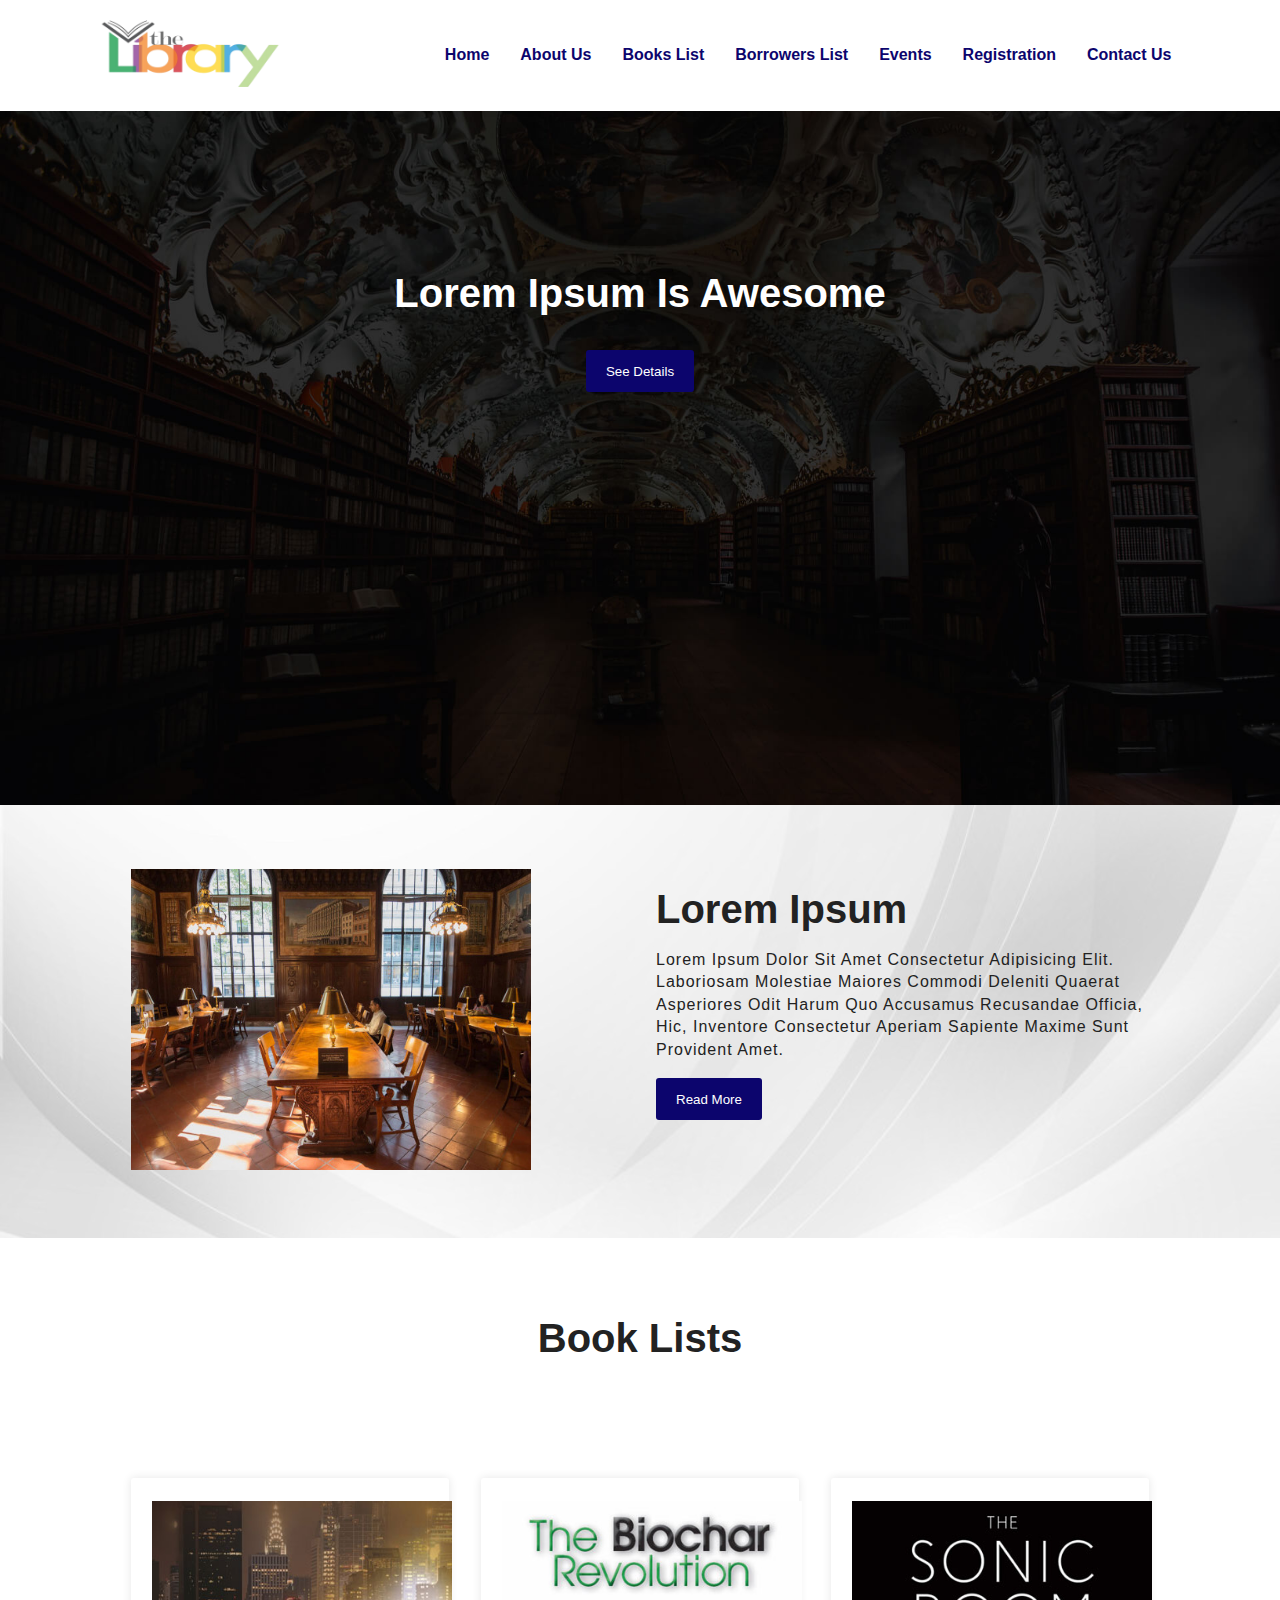
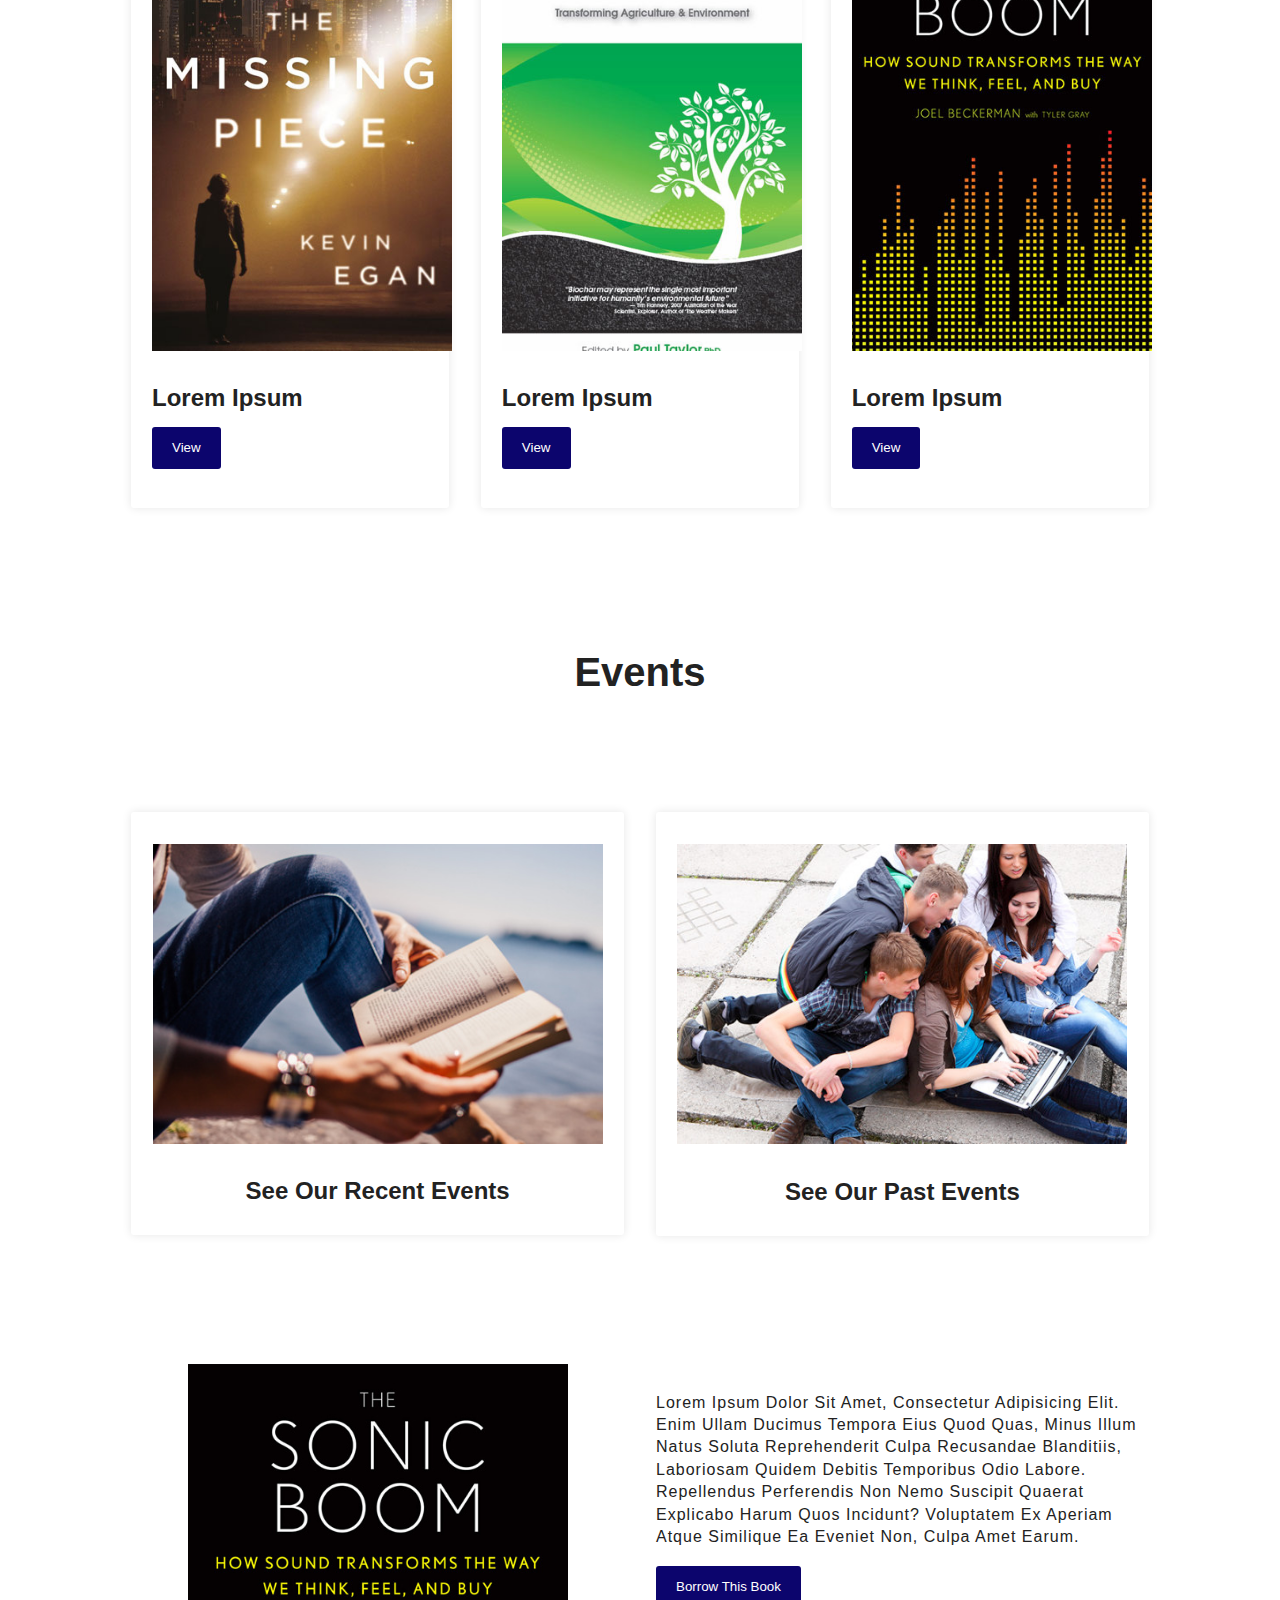
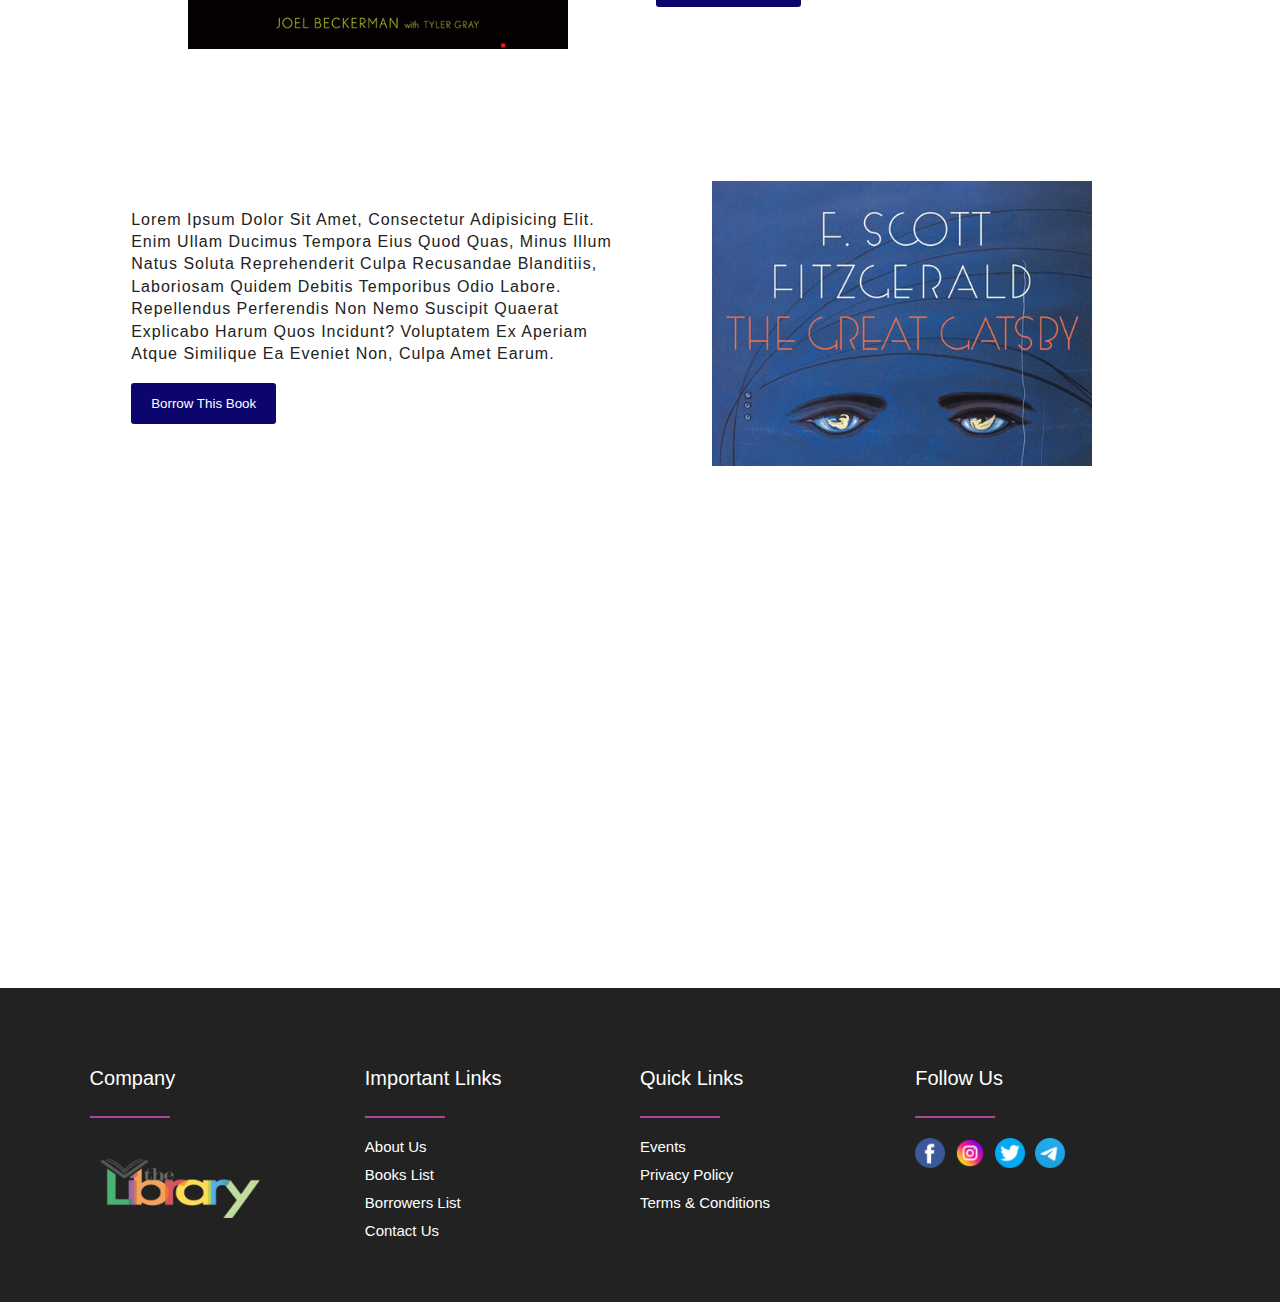
<file: index.html>
<!DOCTYPE html>
<html lang="en">

<head>
    <meta charset="UTF-8">
    <meta http-equiv="X-UA-Compatible" content="IE=edge">
    <meta name="viewport" content="width=device-width, initial-scale=1.0">
    <title>Library Management</title>
    <link rel="stylesheet" href="./style.css">
</head>

<body>

    <!-- site header  -->

    <header class="site-header">

        <a href="./index.html" class="logo"><img class="logo-img" src="./img/book.png" alt=""></a>

        <input type="checkbox" id="menu-bar">
        <label for="menu-bar">Menu</label>

        <nav class="navbar">
            <ul class="navbar-lists">
                <li class="nav-single-list"><a href="./index.html">Home</a></li>
                <li class="nav-single-list"><a href="./about.html">About Us</a></li>
                <li class="nav-single-list"><a href="./book-list.html">Books List</a></li>
                <li class="nav-single-list"><a href="./borrowers.html">Borrowers List</a></li>
                <li class="nav-single-list"><a href="./event.html">Events</a>
                    <ul class="navbar-sub">
                        <li class="navbar-sub-single"><a href="./event-details.html">Upcoming Events</a></li>
                        <li class="navbar-sub-single"><a href="./event-details.html">Past Events</a></li>
                    </ul>
                </li>
                <li class="nav-single-list"><a href="#">Registration</a>
                    <ul class="navbar-sub">
                        <li class="navbar-sub-single"><a href="./login.html">Login</a></li>
                        <li class="navbar-sub-single"><a href="./signup.html">Sign Up</a></li>
                    </ul>
                </li>
                <li class="nav-single-list"><a href="./contact.html">Contact Us</a></li>
            </ul>
        </nav>
    </header>

    <!-- Home page banner  -->

    <section class="home-banner row">
        <div class="text-center banner-content col-100">
            <h1 class="banner-title">Lorem Ipsum Is Awesome</h1>
            <button class="btn">See Details</button>
        </div>
    </section>


    <!-- about section  -->

    <section class="row py-5 section-bg">
        <div class="col-50 home-abt-col justify-center">
            <img src="./img/home-about.jpg" alt="">
        </div>
        <div class="col-50 home-abt-col justify-center">
            <h1>Lorem Ipsum</h1>
            <p>Lorem ipsum dolor sit amet consectetur adipisicing elit. Laboriosam molestiae maiores commodi deleniti
                quaerat asperiores odit harum quo accusamus recusandae officia, hic, inventore consectetur aperiam
                sapiente maxime sunt provident amet.</p>
            <button class="btn">Read More</button>
        </div>
    </section>

    <!-- books list section  -->

    <div class="row">
        <div class="col-100 text-center section-title-wrapper">
            <h1 class="section-title">Book Lists</h1>
        </div>
    </div>

    <section class="row py-5 book-list-section">
        <div class="col-33">
            <div class="book-list-col">
                <img src="./img/book-1.jpg" alt="">
                <p class="caption">Lorem Ipsum</p>
                <button class="btn">View</button>
            </div>
        </div>
        <div class="col-33">
            <div class="book-list-col">
                <img src="./img/book-2.jpg" alt="">
                <p class="caption">Lorem Ipsum</p>
                <button class="btn">View</button>
            </div>
        </div>
        <div class="col-33">
            <div class="book-list-col">
                <img src="./img/book-3.jpg" alt="">
                <p class="caption">Lorem Ipsum</p>
                <button class="btn">View</button>
            </div>
        </div>
    </section>

    <!-- event section  -->

    <div class="row">
        <div class="col-100 text-center section-title-wrapper">
            <h1 class="section-title">Events</h1>
        </div>
    </div>

    <section class="row py-5">
        <div class="col-50">
            <div class="event-list-col">
                <img src="./img/event-1.jpg" alt="">
                <p class="caption">See Our Recent Events</p>
            </div>
        </div>
        <div class="col-50">
            <div class="event-list-col">
                <img src="./img/event-2.jpg" alt="">
                <p class="caption">See Our Past Events</p>
            </div>
        </div>
    </section>

    <!-- start borrow section  -->

    <section class="row py-5 middle-align">
        <div class="col-50 text-center start-borrow-img">
            <img src="./img/start-borrow-1.jpg" alt="">
        </div>
        <div class="col-50 start-borrow-text">
            <p>Lorem ipsum dolor sit amet, consectetur adipisicing elit. Enim ullam ducimus tempora eius quod quas,
                minus illum natus soluta reprehenderit culpa recusandae blanditiis, laboriosam quidem debitis temporibus
                odio labore. Repellendus perferendis non nemo suscipit quaerat explicabo harum quos incidunt? Voluptatem
                ex aperiam atque similique ea eveniet non, culpa amet earum.</p>
            <button class="btn">Borrow this book</button>
        </div>
    </section>

    <section class="row py-5 middle-align">
        <div class="col-50 start-borrow-text">
            <p>Lorem ipsum dolor sit amet, consectetur adipisicing elit. Enim ullam ducimus tempora eius quod quas,
                minus illum natus soluta reprehenderit culpa recusandae blanditiis, laboriosam quidem debitis temporibus
                odio labore. Repellendus perferendis non nemo suscipit quaerat explicabo harum quos incidunt? Voluptatem
                ex aperiam atque similique ea eveniet non, culpa amet earum.</p>
            <button class="btn">Borrow this book</button>
        </div>
        <div class="col-50 text-center start-borrow-img">
            <img src="./img/start-borrow-2.jpg" alt="">
        </div>
    </section>

    <iframe
        src="https://www.google.com/maps/embed?pb=!1m18!1m12!1m3!1d14608.89404664284!2d90.37273720781249!3d23.739407699999994!2m3!1f0!2f0!3f0!3m2!1i1024!2i768!4f13.1!3m3!1m2!1s0x3755b8bf53f06ccd%3A0x84b0d69c54bcf764!2sAudree%20Library!5e0!3m2!1sen!2sbd!4v1665859606376!5m2!1sen!2sbd"
        width="100%" height="450" style="border:0;" allowfullscreen="" loading="lazy"
        referrerpolicy="no-referrer-when-downgrade"></iframe>

        <footer class="site-footer">
            <div class="footer-row">
    
                <div class="footer-col">
                    <h4>Company</h4>
                    <a href="./index.html"><img class="footer-logo" src="./img/book.png" alt=""></a>
                </div>
    
                <div class="footer-col">
                    <h4>Important Links</h4>
                    <ul class="footer-widget">
                        <li><a href="./about.html">About Us</a></li>
                        <li><a href="./book-list.html">Books List</a></li>
                        <li><a href="./borrowers.html">Borrowers List</a></li>
                        <li><a href="./contact.html">Contact Us</a></li>
                    </ul>
                </div>
    
                <div class="footer-col">
                    <h4>Quick Links</h4>
                    <ul class="footer-widget">
                        <li><a href="./event.html">Events</a></li>
                        <li><a href="./privacy-policy.html">Privacy Policy</a></li>
                        <li><a href="./terms.html">Terms & Conditions</a></li>
                    </ul>
                </div>
    
                <div class="footer-col">
                    <h4>Follow Us</h4>
                    <ul class="social-links">
                        <li><a href="#"><img src="./img/facebook.png" alt=""></a></li>
                        <li><a href="#"><img src="./img/instagram.png" alt=""></a></li>
                        <li><a href="#"><img src="./img/twitter.png" alt=""></a></li>
                        <li><a href="#"><img src="./img/telegram.png" alt=""></a></li>
                    </ul>
                </div>
            </div>
        </footer>
</body>

</html>
</file>
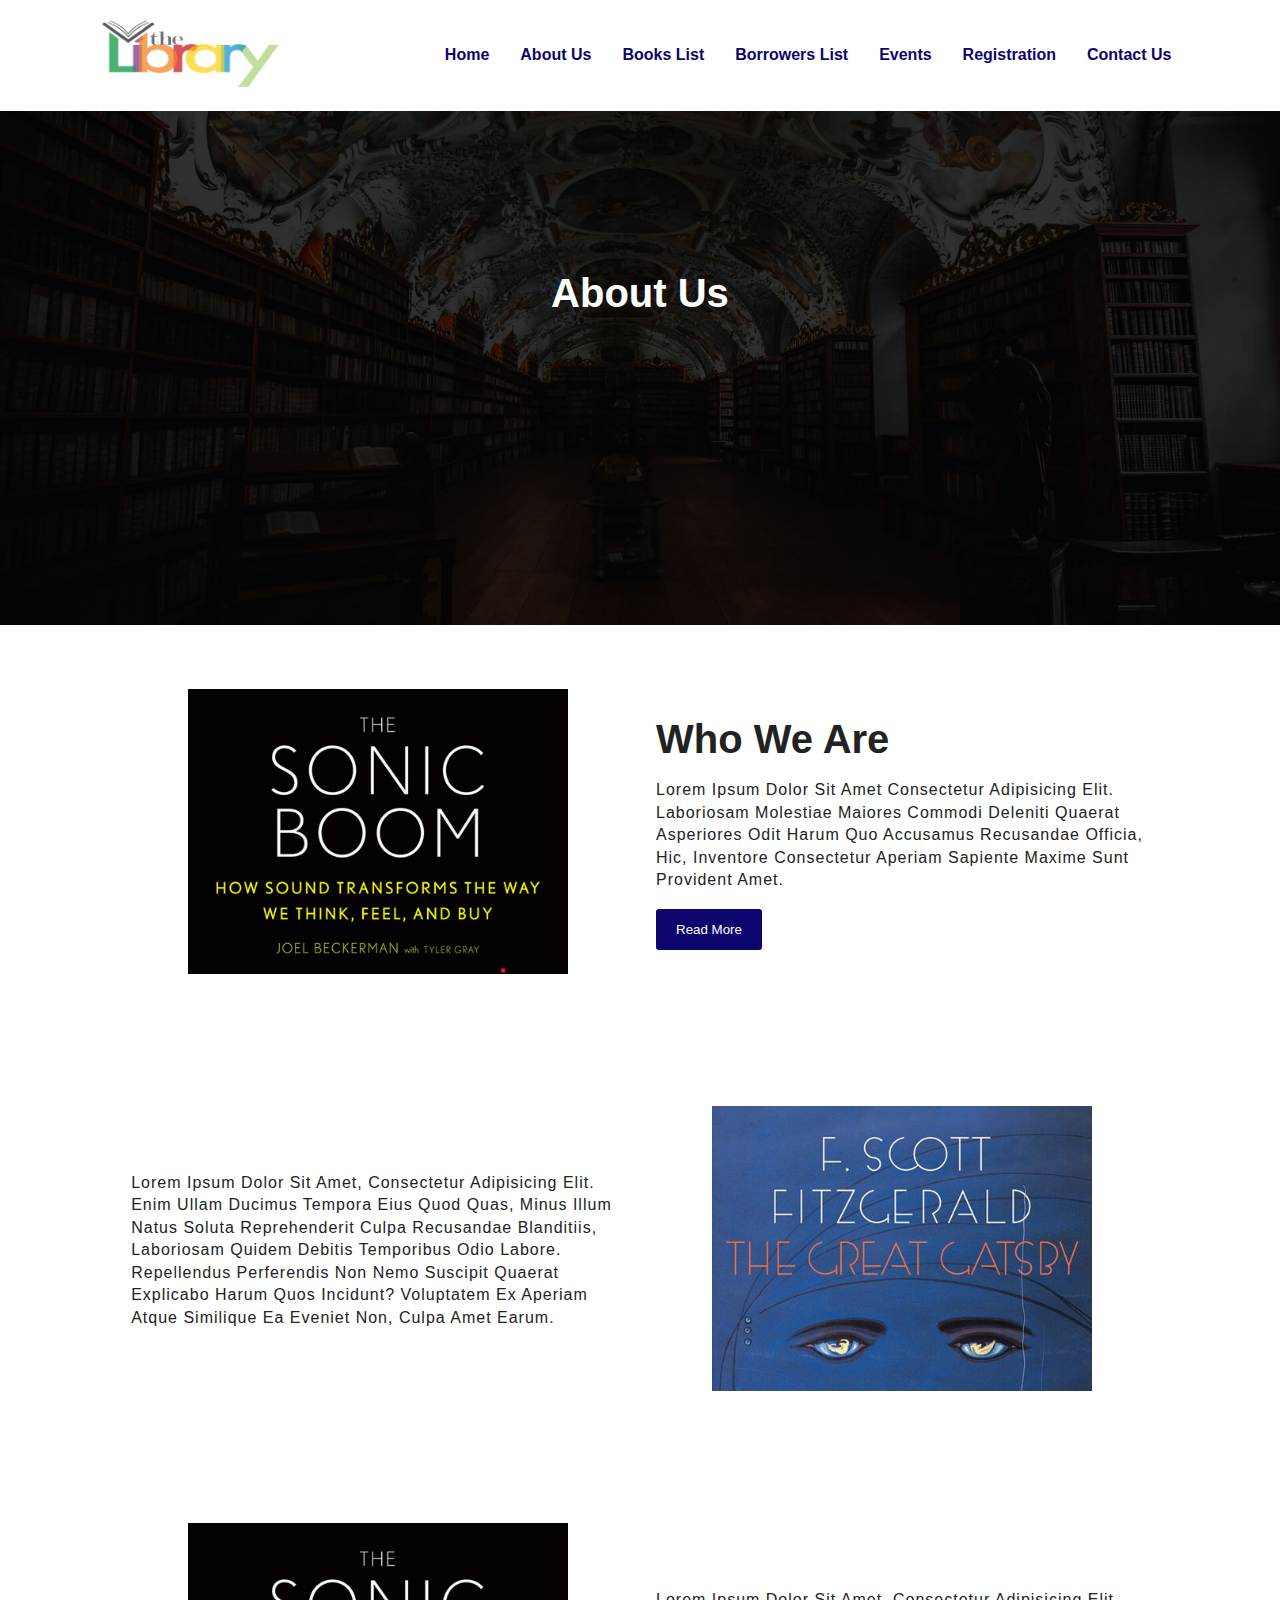
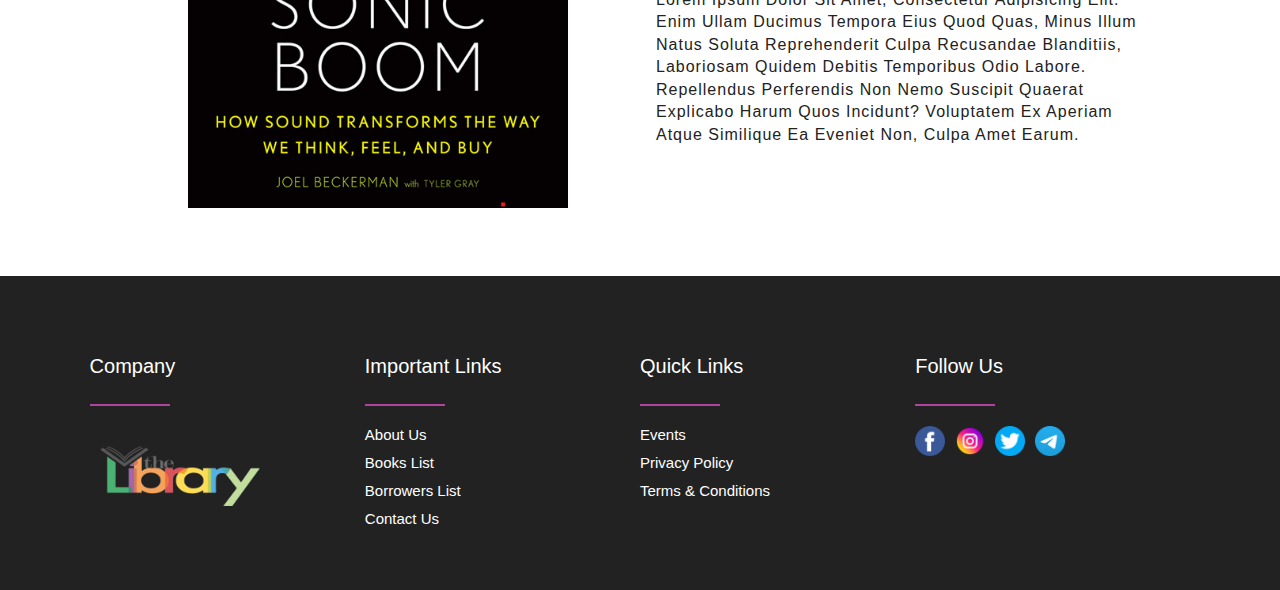
<file: about.html>
<!DOCTYPE html>
<html lang="en">

<head>
    <meta charset="UTF-8">
    <meta http-equiv="X-UA-Compatible" content="IE=edge">
    <meta name="viewport" content="width=device-width, initial-scale=1.0">
    <title>About Us - Library Management</title>
    <link rel="stylesheet" href="./style.css">
</head>

<body>
    <!-- site header  -->

    <header class="site-header">

        <a href="./index.html" class="logo"><img class="logo-img" src="./img/book.png" alt=""></a>

        <input type="checkbox" id="menu-bar">
        <label for="menu-bar">Menu</label>

        <nav class="navbar">
            <ul class="navbar-lists">
                <li class="nav-single-list"><a href="./index.html">Home</a></li>
                <li class="nav-single-list"><a href="./about.html">About Us</a></li>
                <li class="nav-single-list"><a href="./book-list.html">Books List</a></li>
                <li class="nav-single-list"><a href="./borrowers.html">Borrowers List</a></li>
                <li class="nav-single-list"><a href="./event.html">Events</a>
                    <ul class="navbar-sub">
                        <li class="navbar-sub-single"><a href="./event-details.html">Upcoming Events</a></li>
                        <li class="navbar-sub-single"><a href="./event-details.html">Past Events</a></li>
                    </ul>
                </li>
                <li class="nav-single-list"><a href="#">Registration</a>
                    <ul class="navbar-sub">
                        <li class="navbar-sub-single"><a href="./login.html">Login</a></li>
                        <li class="navbar-sub-single"><a href="./signup.html">Sign Up</a></li>
                    </ul>
                </li>
                <li class="nav-single-list"><a href="./contact.html">Contact Us</a></li>
            </ul>
        </nav>
    </header>

    <!-- banner section  -->

    <div class="about-banner row">
        <div class="text-center banner-content col-100">
            <h1 class="banner-title">About Us</h1>
        </div>
    </div>

    <section class="row py-5 middle-align">
        <div class="col-50 text-center start-borrow-img">
            <img src="./img/start-borrow-1.jpg" alt="">
        </div>
        <div class="col-50 home-abt-col justify-center">
            <h1>Who We Are</h1>
            <p>Lorem ipsum dolor sit amet consectetur adipisicing elit. Laboriosam molestiae maiores commodi deleniti
                quaerat asperiores odit harum quo accusamus recusandae officia, hic, inventore consectetur aperiam
                sapiente maxime sunt provident amet.</p>
            <button class="btn">Read More</button>
        </div>
    </section>

    <section class="row py-5 middle-align">
        <div class="col-50 start-borrow-text">
            <p>Lorem ipsum dolor sit amet, consectetur adipisicing elit. Enim ullam ducimus tempora eius quod quas,
                minus illum natus soluta reprehenderit culpa recusandae blanditiis, laboriosam quidem debitis temporibus
                odio labore. Repellendus perferendis non nemo suscipit quaerat explicabo harum quos incidunt? Voluptatem
                ex aperiam atque similique ea eveniet non, culpa amet earum.</p>
        </div>
        <div class="col-50 text-center start-borrow-img">
            <img src="./img/start-borrow-2.jpg" alt="">
        </div>
    </section>

    <section class="row py-5 middle-align">
        <div class="col-50 text-center start-borrow-img">
            <img src="./img/start-borrow-1.jpg" alt="">
        </div>
        <div class="col-50 start-borrow-text">
            <p>Lorem ipsum dolor sit amet, consectetur adipisicing elit. Enim ullam ducimus tempora eius quod quas,
                minus illum natus soluta reprehenderit culpa recusandae blanditiis, laboriosam quidem debitis temporibus
                odio labore. Repellendus perferendis non nemo suscipit quaerat explicabo harum quos incidunt? Voluptatem
                ex aperiam atque similique ea eveniet non, culpa amet earum.</p>
        </div>
    </section>

    <footer class="site-footer">
        <div class="footer-row">

            <div class="footer-col">
                <h4>Company</h4>
                <a href="./index.html"><img class="footer-logo" src="./img/book.png" alt=""></a>
            </div>

            <div class="footer-col">
                <h4>Important Links</h4>
                <ul class="footer-widget">
                    <li><a href="./about.html">About Us</a></li>
                    <li><a href="./book-list.html">Books List</a></li>
                    <li><a href="./borrowers.html">Borrowers List</a></li>
                    <li><a href="./contact.html">Contact Us</a></li>
                </ul>
            </div>

            <div class="footer-col">
                <h4>Quick Links</h4>
                <ul class="footer-widget">
                    <li><a href="./event.html">Events</a></li>
                    <li><a href="./privacy-policy.html">Privacy Policy</a></li>
                    <li><a href="./terms.html">Terms & Conditions</a></li>
                </ul>
            </div>

            <div class="footer-col">
                <h4>Follow Us</h4>
                <ul class="social-links">
                    <li><a href="#"><img src="./img/facebook.png" alt=""></a></li>
                    <li><a href="#"><img src="./img/instagram.png" alt=""></a></li>
                    <li><a href="#"><img src="./img/twitter.png" alt=""></a></li>
                    <li><a href="#"><img src="./img/telegram.png" alt=""></a></li>
                </ul>
            </div>
        </div>
    </footer>
</body>

</html>
</file>
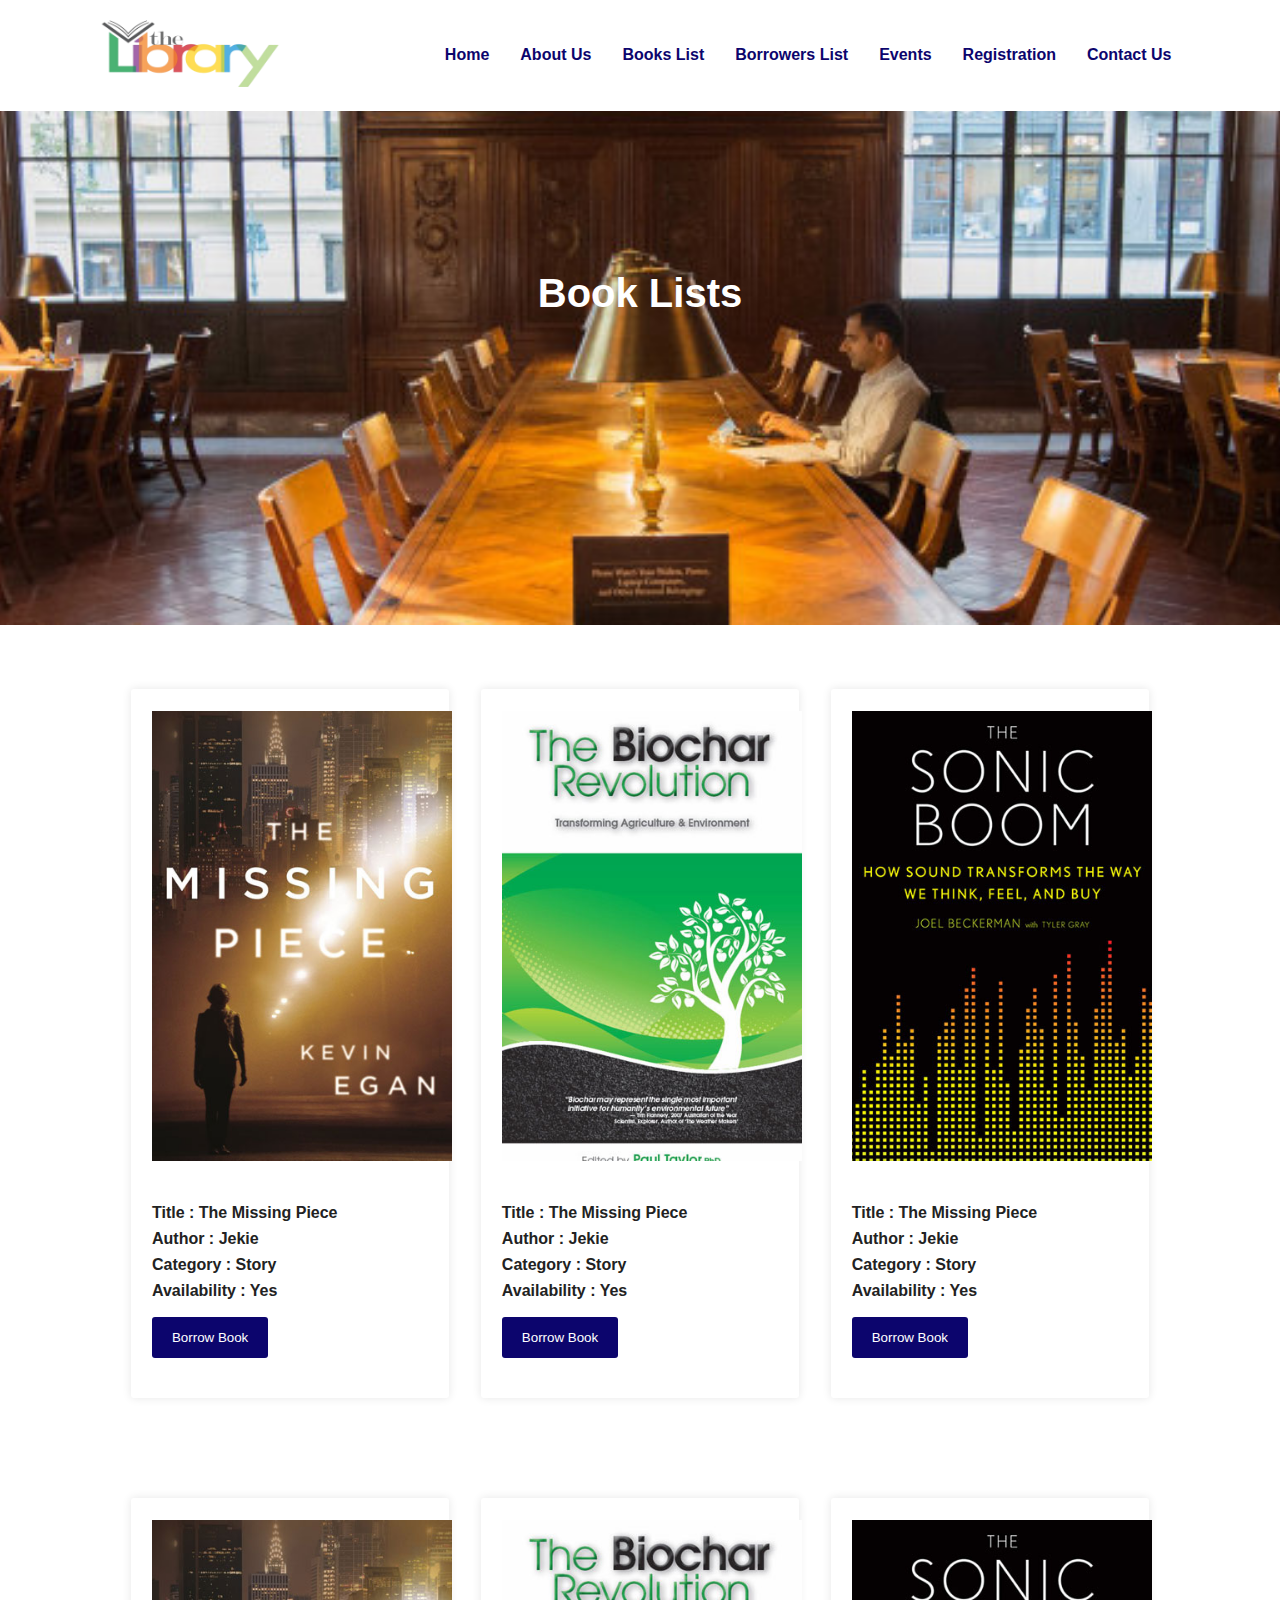
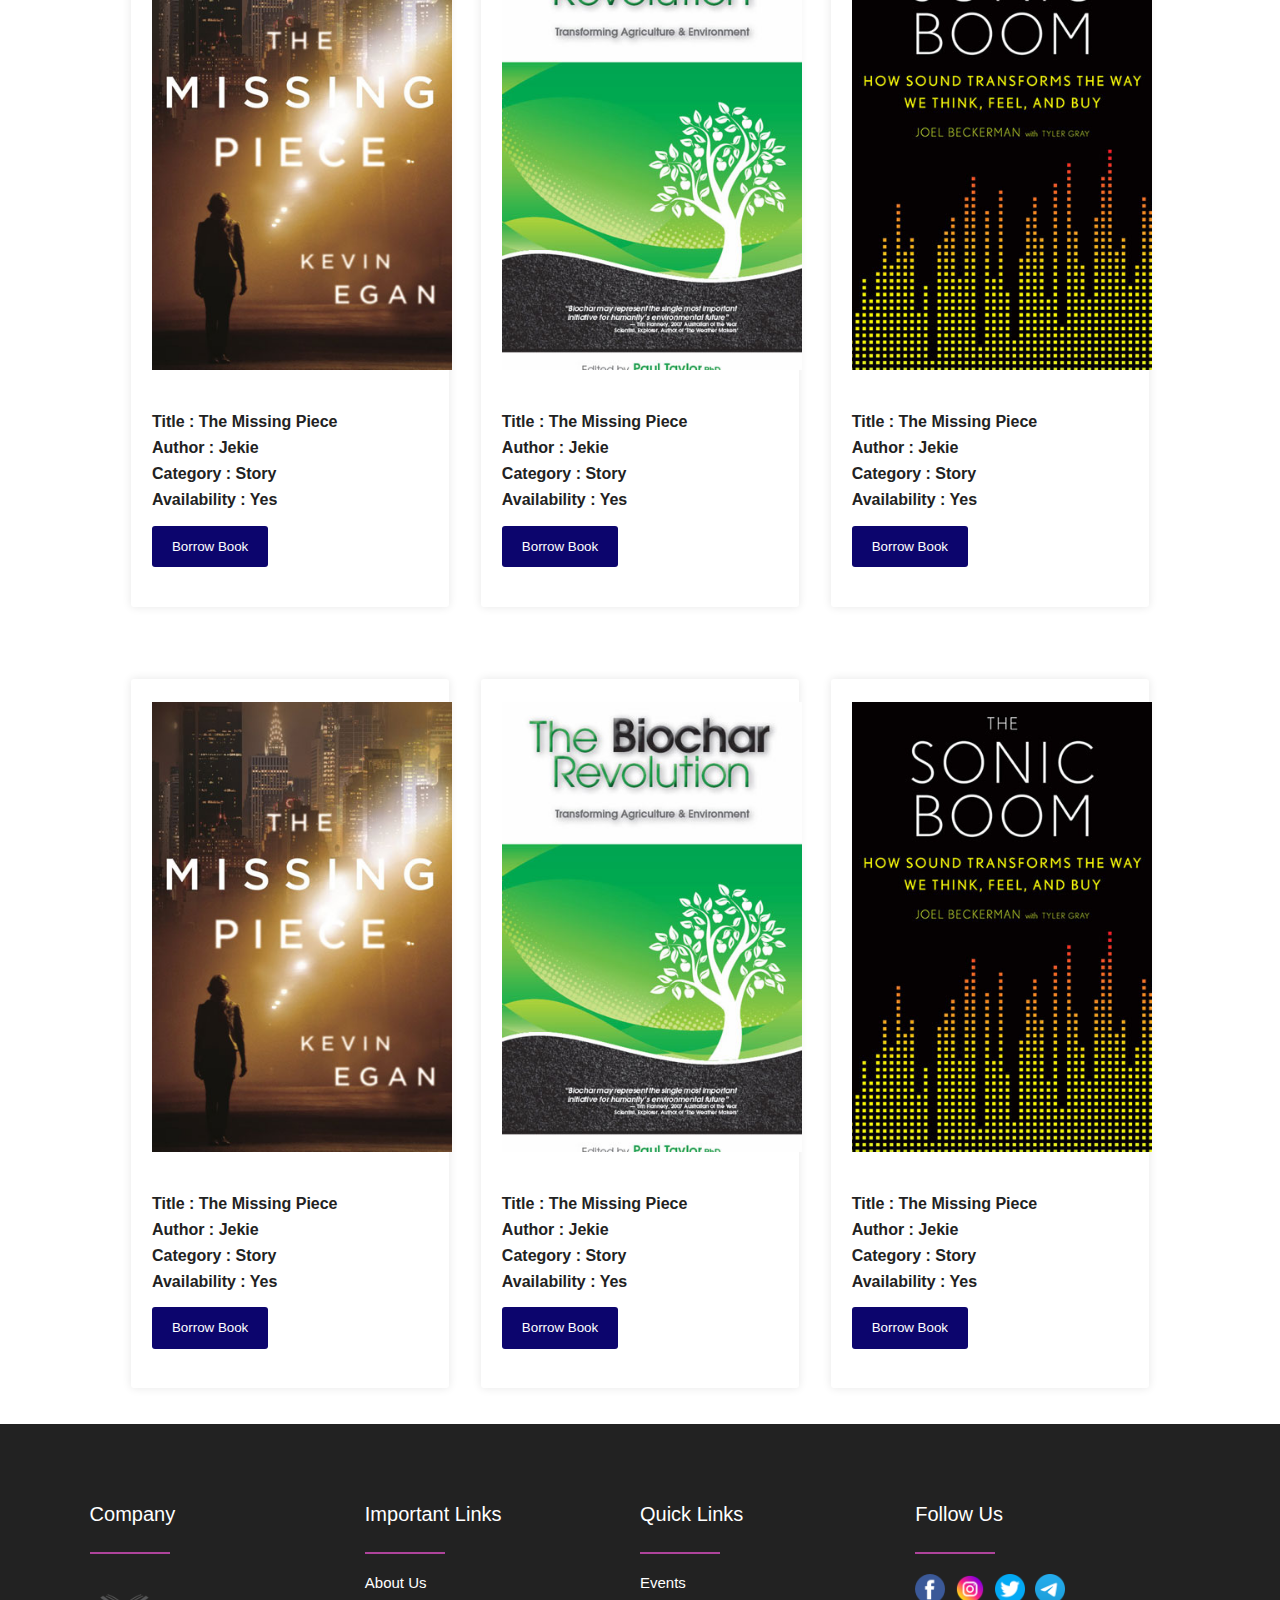
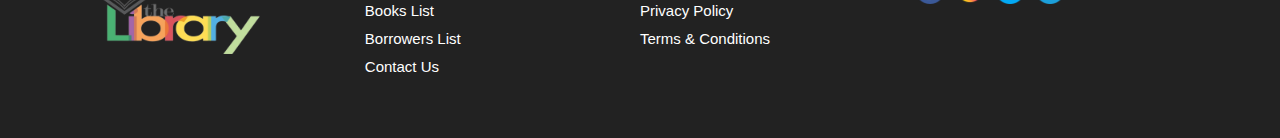
<file: book-list.html>
<!DOCTYPE html>
<html lang="en">

<head>
    <meta charset="UTF-8">
    <meta http-equiv="X-UA-Compatible" content="IE=edge">
    <meta name="viewport" content="width=device-width, initial-scale=1.0">
    <title>Book Lists - Library Management</title>
    <link rel="stylesheet" href="./style.css">
</head>

<body>

    <!-- site header  -->

    <header class="site-header">

        <a href="./index.html" class="logo"><img class="logo-img" src="./img/book.png" alt=""></a>

        <input type="checkbox" id="menu-bar">
        <label for="menu-bar">Menu</label>

        <nav class="navbar">
            <ul class="navbar-lists">
                <li class="nav-single-list"><a href="./index.html">Home</a></li>
                <li class="nav-single-list"><a href="./about.html">About Us</a></li>
                <li class="nav-single-list"><a href="./book-list.html">Books List</a></li>
                <li class="nav-single-list"><a href="./borrowers.html">Borrowers List</a></li>
                <li class="nav-single-list"><a href="./event.html">Events</a>
                    <ul class="navbar-sub">
                        <li class="navbar-sub-single"><a href="./event-details.html">Upcoming Events</a></li>
                        <li class="navbar-sub-single"><a href="./event-details.html">Past Events</a></li>
                    </ul>
                </li>
                <li class="nav-single-list"><a href="#">Registration</a>
                    <ul class="navbar-sub">
                        <li class="navbar-sub-single"><a href="./login.html">Login</a></li>
                        <li class="navbar-sub-single"><a href="./signup.html">Sign Up</a></li>
                    </ul>
                </li>
                <li class="nav-single-list"><a href="./contact.html">Contact Us</a></li>
            </ul>
        </nav>
    </header>

    <!-- banner section  -->

    <div class="book-list-banner row">
        <div class="text-center banner-content col-100">
            <h1 class="banner-title">Book Lists</h1>
        </div>
    </div>

    <!-- book list section  -->

    <section class="row py-5 book-list-section">
        <div class="col-33">
            <div class="book-list-col">
                <img src="./img/book-1.jpg" alt="" class="book-thumb">
                <h5 class="book-details">Title : The Missing Piece</h5>
                <h5 class="book-details">Author : Jekie</h5>
                <h5 class="book-details">Category : Story</h5>
                <h5 class="book-details">Availability : Yes</h5>
                <button class="btn">Borrow Book</button>
            </div>
        </div>
        <div class="col-33">
            <div class="book-list-col">
                <img src="./img/book-2.jpg" alt="" class="book-thumb">
                <h5 class="book-details">Title : The Missing Piece</h5>
                <h5 class="book-details">Author : Jekie</h5>
                <h5 class="book-details">Category : Story</h5>
                <h5 class="book-details">Availability : Yes</h5>
                <button class="btn">Borrow Book</button>
            </div>
        </div>
        <div class="col-33">
            <div class="book-list-col">
                <img src="./img/book-3.jpg" alt="" class="book-thumb">
                <h5 class="book-details">Title : The Missing Piece</h5>
                <h5 class="book-details">Author : Jekie</h5>
                <h5 class="book-details">Category : Story</h5>
                <h5 class="book-details">Availability : Yes</h5>
                <button class="btn">Borrow Book</button>
            </div>
        </div>
    </section>
    <section class="row book-list-section">
        <div class="col-33">
            <div class="book-list-col">
                <img src="./img/book-1.jpg" alt="" class="book-thumb">
                <h5 class="book-details">Title : The Missing Piece</h5>
                <h5 class="book-details">Author : Jekie</h5>
                <h5 class="book-details">Category : Story</h5>
                <h5 class="book-details">Availability : Yes</h5>
                <button class="btn">Borrow Book</button>
            </div>
        </div>
        <div class="col-33">
            <div class="book-list-col">
                <img src="./img/book-2.jpg" alt="" class="book-thumb">
                <h5 class="book-details">Title : The Missing Piece</h5>
                <h5 class="book-details">Author : Jekie</h5>
                <h5 class="book-details">Category : Story</h5>
                <h5 class="book-details">Availability : Yes</h5>
                <button class="btn">Borrow Book</button>
            </div>
        </div>
        <div class="col-33">
            <div class="book-list-col">
                <img src="./img/book-3.jpg" alt="" class="book-thumb">
                <h5 class="book-details">Title : The Missing Piece</h5>
                <h5 class="book-details">Author : Jekie</h5>
                <h5 class="book-details">Category : Story</h5>
                <h5 class="book-details">Availability : Yes</h5>
                <button class="btn">Borrow Book</button>
            </div>
        </div>
    </section>

    <section class="row book-list-section">
        <div class="col-33">
            <div class="book-list-col">
                <img src="./img/book-1.jpg" alt="" class="book-thumb">
                <h5 class="book-details">Title : The Missing Piece</h5>
                <h5 class="book-details">Author : Jekie</h5>
                <h5 class="book-details">Category : Story</h5>
                <h5 class="book-details">Availability : Yes</h5>
                <button class="btn">Borrow Book</button>
            </div>
        </div>
        <div class="col-33">
            <div class="book-list-col">
                <img src="./img/book-2.jpg" alt="" class="book-thumb">
                <h5 class="book-details">Title : The Missing Piece</h5>
                <h5 class="book-details">Author : Jekie</h5>
                <h5 class="book-details">Category : Story</h5>
                <h5 class="book-details">Availability : Yes</h5>
                <button class="btn">Borrow Book</button>
            </div>
        </div>
        <div class="col-33">
            <div class="book-list-col">
                <img src="./img/book-3.jpg" alt="" class="book-thumb">
                <h5 class="book-details">Title : The Missing Piece</h5>
                <h5 class="book-details">Author : Jekie</h5>
                <h5 class="book-details">Category : Story</h5>
                <h5 class="book-details">Availability : Yes</h5>
                <button class="btn">Borrow Book</button>
            </div>
        </div>
    </section>

    <footer class="site-footer">
        <div class="footer-row">

            <div class="footer-col">
                <h4>Company</h4>
                <a href="./index.html"><img class="footer-logo" src="./img/book.png" alt=""></a>
            </div>

            <div class="footer-col">
                <h4>Important Links</h4>
                <ul class="footer-widget">
                    <li><a href="./about.html">About Us</a></li>
                    <li><a href="./book-list.html">Books List</a></li>
                    <li><a href="./borrowers.html">Borrowers List</a></li>
                    <li><a href="./contact.html">Contact Us</a></li>
                </ul>
            </div>

            <div class="footer-col">
                <h4>Quick Links</h4>
                <ul class="footer-widget">
                    <li><a href="./event.html">Events</a></li>
                    <li><a href="./privacy-policy.html">Privacy Policy</a></li>
                    <li><a href="./terms.html">Terms & Conditions</a></li>
                </ul>
            </div>

            <div class="footer-col">
                <h4>Follow Us</h4>
                <ul class="social-links">
                    <li><a href="#"><img src="./img/facebook.png" alt=""></a></li>
                    <li><a href="#"><img src="./img/instagram.png" alt=""></a></li>
                    <li><a href="#"><img src="./img/twitter.png" alt=""></a></li>
                    <li><a href="#"><img src="./img/telegram.png" alt=""></a></li>
                </ul>
            </div>
        </div>
    </footer>
</body>

</html>
</file>
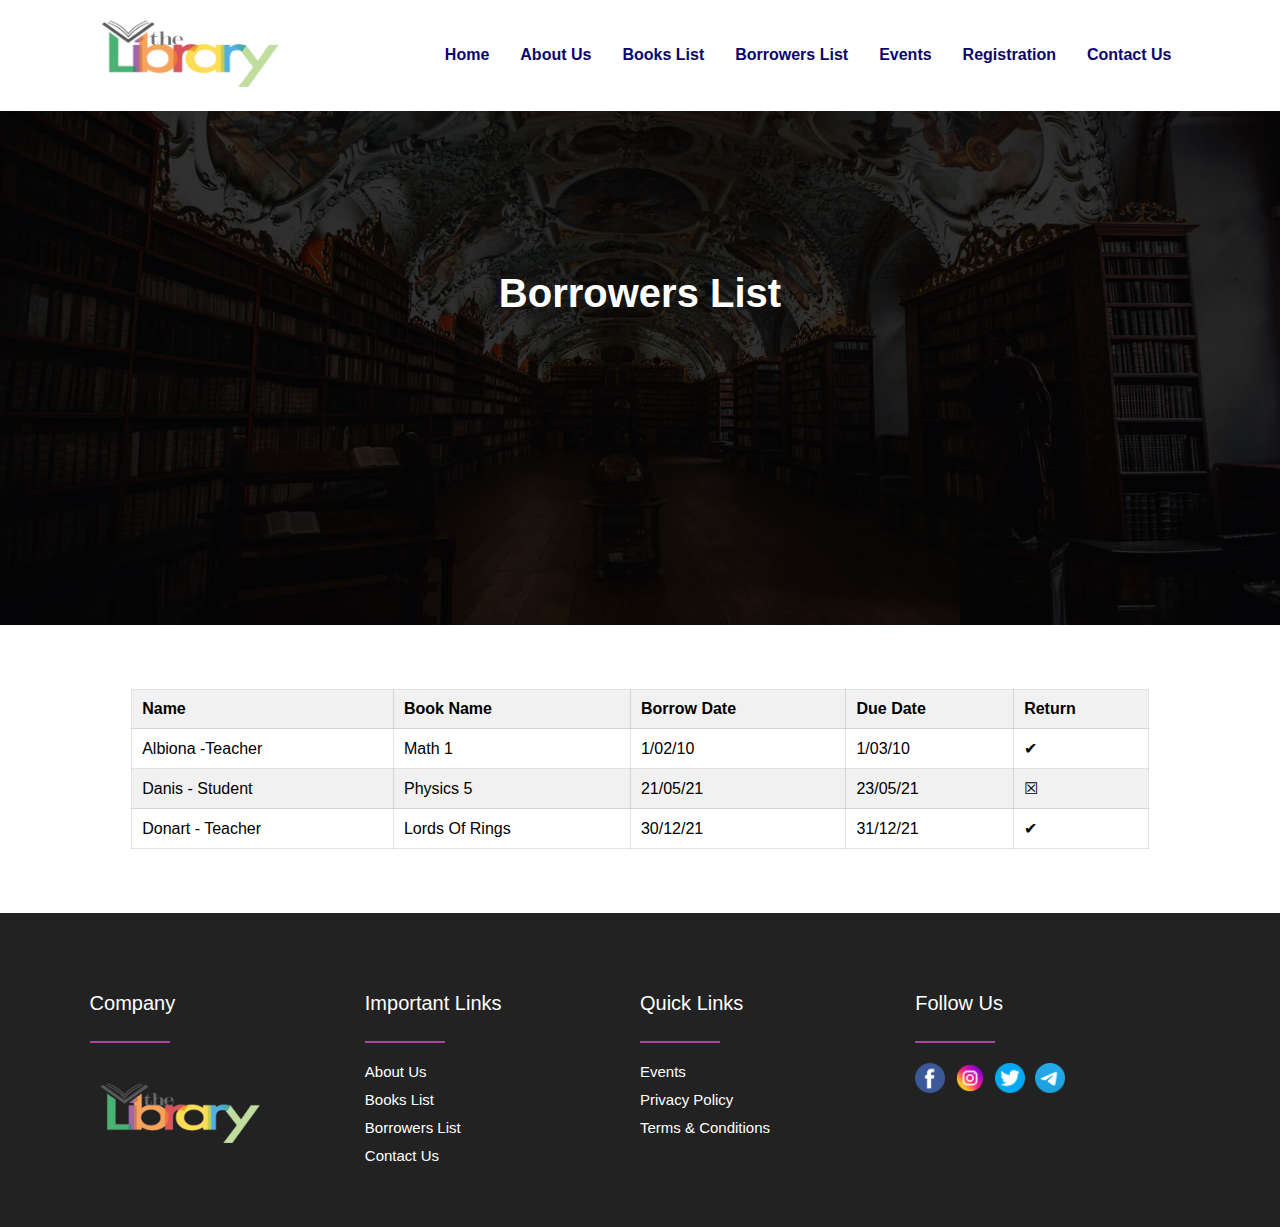
<file: borrowers.html>
<!DOCTYPE html>
<html lang="en">

<head>
    <meta charset="UTF-8">
    <meta http-equiv="X-UA-Compatible" content="IE=edge">
    <meta name="viewport" content="width=device-width, initial-scale=1.0">
    <title>Borrowers List - Library Management</title>
    <link rel="stylesheet" href="./style.css">
</head>

<body>

    <!-- site header  -->

    <header class="site-header">

        <a href="./index.html" class="logo"><img class="logo-img" src="./img/book.png" alt=""></a>

        <input type="checkbox" id="menu-bar">
        <label for="menu-bar">Menu</label>

        <nav class="navbar">
            <ul class="navbar-lists">
                <li class="nav-single-list"><a href="./index.html">Home</a></li>
                <li class="nav-single-list"><a href="./about.html">About Us</a></li>
                <li class="nav-single-list"><a href="./book-list.html">Books List</a></li>
                <li class="nav-single-list"><a href="./borrowers.html">Borrowers List</a></li>
                <li class="nav-single-list"><a href="./event.html">Events</a>
                    <ul class="navbar-sub">
                        <li class="navbar-sub-single"><a href="./event-details.html">Upcoming Events</a></li>
                        <li class="navbar-sub-single"><a href="./event-details.html">Past Events</a></li>
                    </ul>
                </li>
                <li class="nav-single-list"><a href="#">Registration</a>
                    <ul class="navbar-sub">
                        <li class="navbar-sub-single"><a href="./login.html">Login</a></li>
                        <li class="navbar-sub-single"><a href="./signup.html">Sign Up</a></li>
                    </ul>
                </li>
                <li class="nav-single-list"><a href="./contact.html">Contact Us</a></li>
            </ul>
        </nav>
    </header>

    <!-- banner section  -->

    <div class="about-banner row">
        <div class="text-center banner-content col-100">
            <h1 class="banner-title">Borrowers List</h1>
        </div>
    </div>

    <div class="row py-5">
        <div class="col-100">
            <table>
                <tr>
                    <th>Name</th>
                    <th>Book Name</th>
                    <th>Borrow Date</th>
                    <th>Due Date</th>
                    <th>Return</th>
                </tr>
                <tr>
                    <td>Albiona -Teacher</td>
                    <td>Math 1</td>
                    <td>1/02/10</td>
                    <td>1/03/10</td>
                    <td>✔</td>
                </tr>
                <tr>
                    <td>Danis - Student</td>
                    <td>Physics 5</td>
                    <td>21/05/21</td>
                    <td>23/05/21</td>
                    <td>☒</td>
                </tr>
                <tr>
                    <td>Donart - Teacher</td>
                    <td>Lords of Rings</td>
                    <td>30/12/21</td>
                    <td>31/12/21</td>
                    <td>✔</td>
                </tr>
            </table>
        </div>
    </div>

    <footer class="site-footer">
        <div class="footer-row">

            <div class="footer-col">
                <h4>Company</h4>
                <a href="./index.html"><img class="footer-logo" src="./img/book.png" alt=""></a>
            </div>

            <div class="footer-col">
                <h4>Important Links</h4>
                <ul class="footer-widget">
                    <li><a href="./about.html">About Us</a></li>
                    <li><a href="./book-list.html">Books List</a></li>
                    <li><a href="./borrowers.html">Borrowers List</a></li>
                    <li><a href="./contact.html">Contact Us</a></li>
                </ul>
            </div>

            <div class="footer-col">
                <h4>Quick Links</h4>
                <ul class="footer-widget">
                    <li><a href="./event.html">Events</a></li>
                    <li><a href="./privacy-policy.html">Privacy Policy</a></li>
                    <li><a href="./terms.html">Terms & Conditions</a></li>
                </ul>
            </div>

            <div class="footer-col">
                <h4>Follow Us</h4>
                <ul class="social-links">
                    <li><a href="#"><img src="./img/facebook.png" alt=""></a></li>
                    <li><a href="#"><img src="./img/instagram.png" alt=""></a></li>
                    <li><a href="#"><img src="./img/twitter.png" alt=""></a></li>
                    <li><a href="#"><img src="./img/telegram.png" alt=""></a></li>
                </ul>
            </div>
        </div>
    </footer>
</body>

</html>
</file>
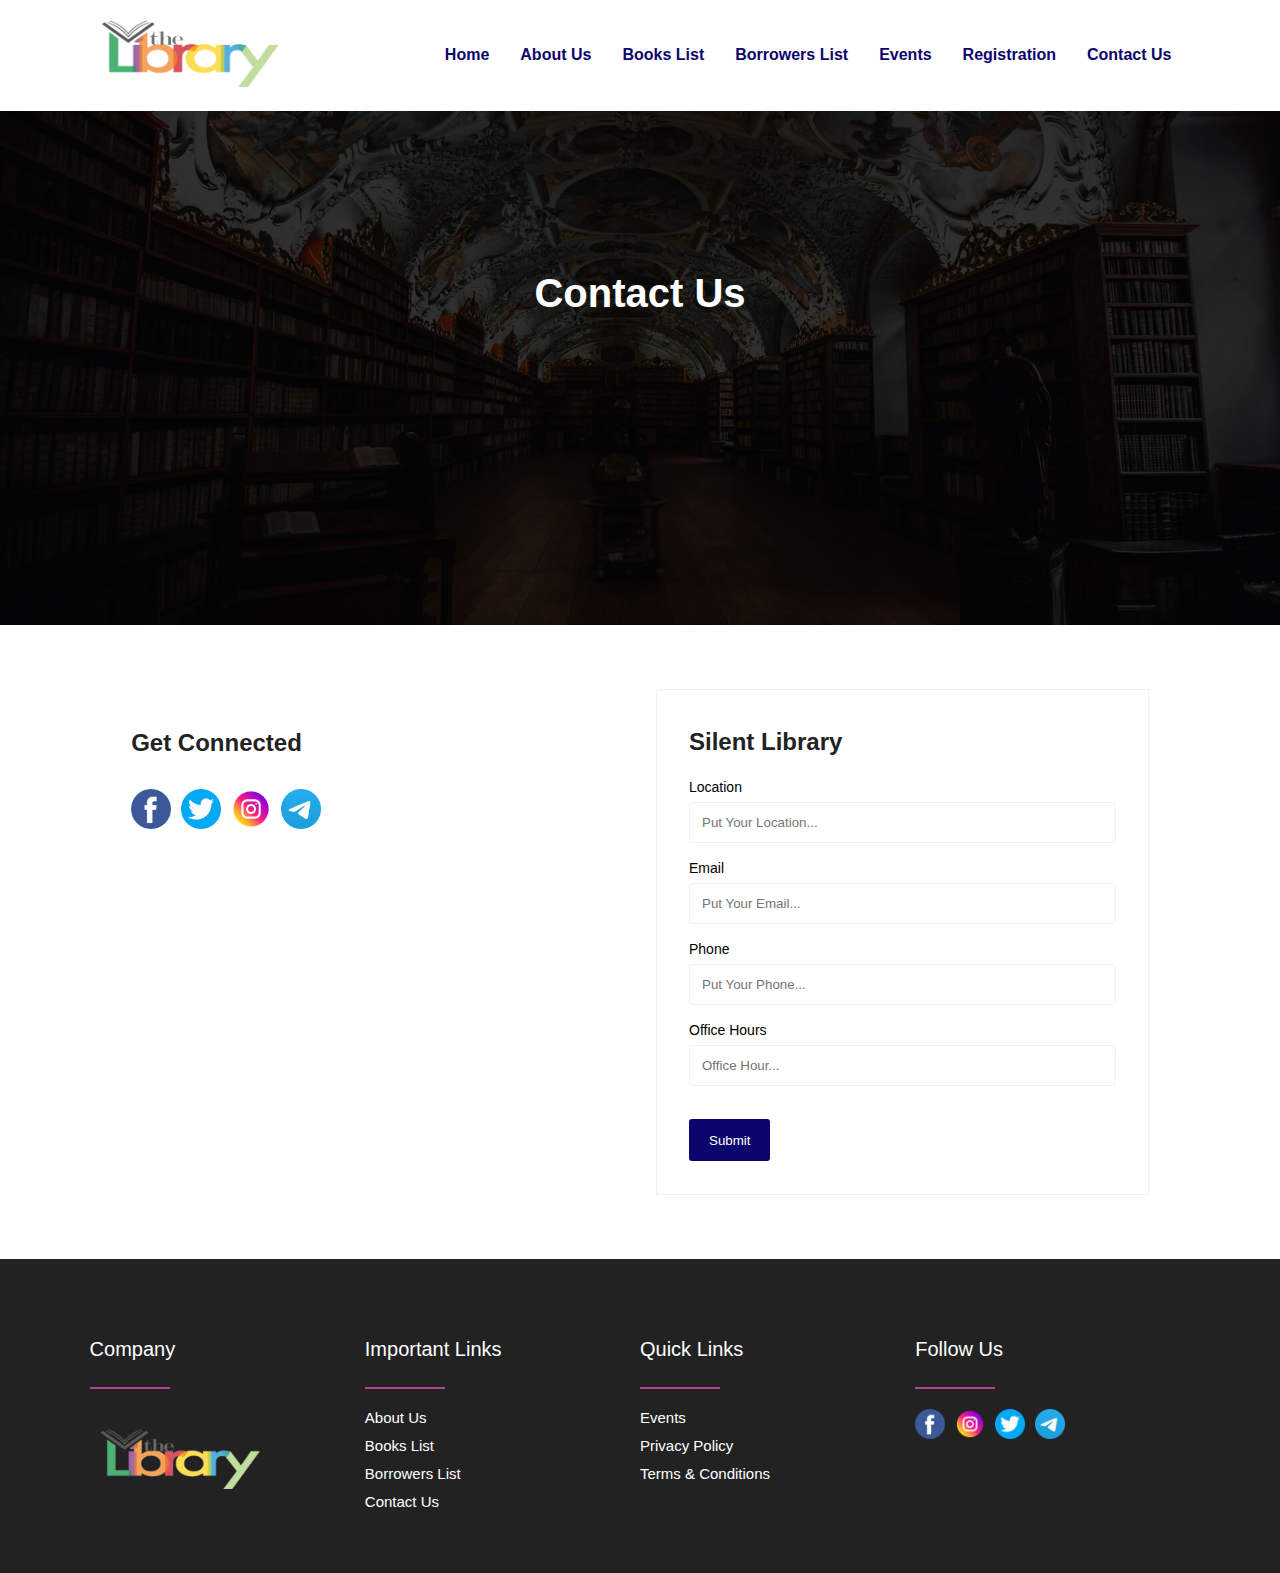
<file: contact.html>
<!DOCTYPE html>
<html lang="en">

<head>
    <meta charset="UTF-8">
    <meta http-equiv="X-UA-Compatible" content="IE=edge">
    <meta name="viewport" content="width=device-width, initial-scale=1.0">
    <title>Contact Us - Library Management</title>
    <link rel="stylesheet" href="./style.css">
</head>

<body>
    <!-- site header  -->

    <header class="site-header">

        <a href="./index.html" class="logo"><img class="logo-img" src="./img/book.png" alt=""></a>

        <input type="checkbox" id="menu-bar">
        <label for="menu-bar">Menu</label>

        <nav class="navbar">
            <ul class="navbar-lists">
                <li class="nav-single-list"><a href="./index.html">Home</a></li>
                <li class="nav-single-list"><a href="./about.html">About Us</a></li>
                <li class="nav-single-list"><a href="./book-list.html">Books List</a></li>
                <li class="nav-single-list"><a href="./borrowers.html">Borrowers List</a></li>
                <li class="nav-single-list"><a href="./event.html">Events</a>
                    <ul class="navbar-sub">
                        <li class="navbar-sub-single"><a href="./event-details.html">Upcoming Events</a></li>
                        <li class="navbar-sub-single"><a href="./event-details.html">Past Events</a></li>
                    </ul>
                </li>
                <li class="nav-single-list"><a href="#">Registration</a>
                    <ul class="navbar-sub">
                        <li class="navbar-sub-single"><a href="./login.html">Login</a></li>
                        <li class="navbar-sub-single"><a href="./signup.html">Sign Up</a></li>
                    </ul>
                </li>
                <li class="nav-single-list"><a href="./contact.html">Contact Us</a></li>
            </ul>
        </nav>
    </header>

    <!-- banner section  -->

    <div class="about-banner row">
        <div class="text-center banner-content col-100">
            <h1 class="banner-title">Contact Us</h1>
        </div>
    </div>

    <div class="row py-5 middle-align">
        <div class="col-50">
            <h2>Get Connected</h2>
            <ul class="contact-form-social">
                <li><a href="#"><img src="./img/facebook.png" alt=""></a></li>
                <li><a href="#"><img src="./img/twitter.png" alt=""></a></li>
                <li><a href="#"><img src="./img/instagram.png" alt=""></a></li>
                <li><a href="#"><img src="./img/telegram.png" alt=""></a></li>
            </ul>
            <iframe
                src="https://www.google.com/maps/embed?pb=!1m18!1m12!1m3!1d14608.89404664284!2d90.37273720781249!3d23.739407699999994!2m3!1f0!2f0!3f0!3m2!1i1024!2i768!4f13.1!3m3!1m2!1s0x3755b8bf53f06ccd%3A0x84b0d69c54bcf764!2sAudree%20Library!5e0!3m2!1sen!2sbd!4v1665859606376!5m2!1sen!2sbd"
                width="100%" height="300" style="border:0;" allowfullscreen="" loading="lazy"
                referrerpolicy="no-referrer-when-downgrade"></iframe>
        </div>
        <div class="col-50">
            <div class="border-box form-wrapper">
                <h2>Silent Library</h2>
                <form action="/action_page.php">
                    <label for="location">Location</label>
                    <input type="text" id="location" name="location" placeholder="Put your location...">

                    <label for="emaill">Email</label>
                    <input type="email" id="emaill" name="emaill" placeholder="Put your email...">

                    <label for="phone">Phone</label>
                    <input type="text" id="phone" name="phone" placeholder="Put your phone...">

                    <label for="hour">Office Hours</label>
                    <input type="text" id="hour" name="hour" placeholder="Office Hour...">

                    <input type="submit" value="Submit" class="btn">
                </form>
            </div>
        </div>
    </div>

    <footer class="site-footer">
        <div class="footer-row">

            <div class="footer-col">
                <h4>Company</h4>
                <a href="./index.html"><img class="footer-logo" src="./img/book.png" alt=""></a>
            </div>

            <div class="footer-col">
                <h4>Important Links</h4>
                <ul class="footer-widget">
                    <li><a href="./about.html">About Us</a></li>
                    <li><a href="./book-list.html">Books List</a></li>
                    <li><a href="./borrowers.html">Borrowers List</a></li>
                    <li><a href="./contact.html">Contact Us</a></li>
                </ul>
            </div>

            <div class="footer-col">
                <h4>Quick Links</h4>
                <ul class="footer-widget">
                    <li><a href="./event.html">Events</a></li>
                    <li><a href="./privacy-policy.html">Privacy Policy</a></li>
                    <li><a href="./terms.html">Terms & Conditions</a></li>
                </ul>
            </div>

            <div class="footer-col">
                <h4>Follow Us</h4>
                <ul class="social-links">
                    <li><a href="#"><img src="./img/facebook.png" alt=""></a></li>
                    <li><a href="#"><img src="./img/instagram.png" alt=""></a></li>
                    <li><a href="#"><img src="./img/twitter.png" alt=""></a></li>
                    <li><a href="#"><img src="./img/telegram.png" alt=""></a></li>
                </ul>
            </div>
        </div>
    </footer>
</body>

</html>
</file>
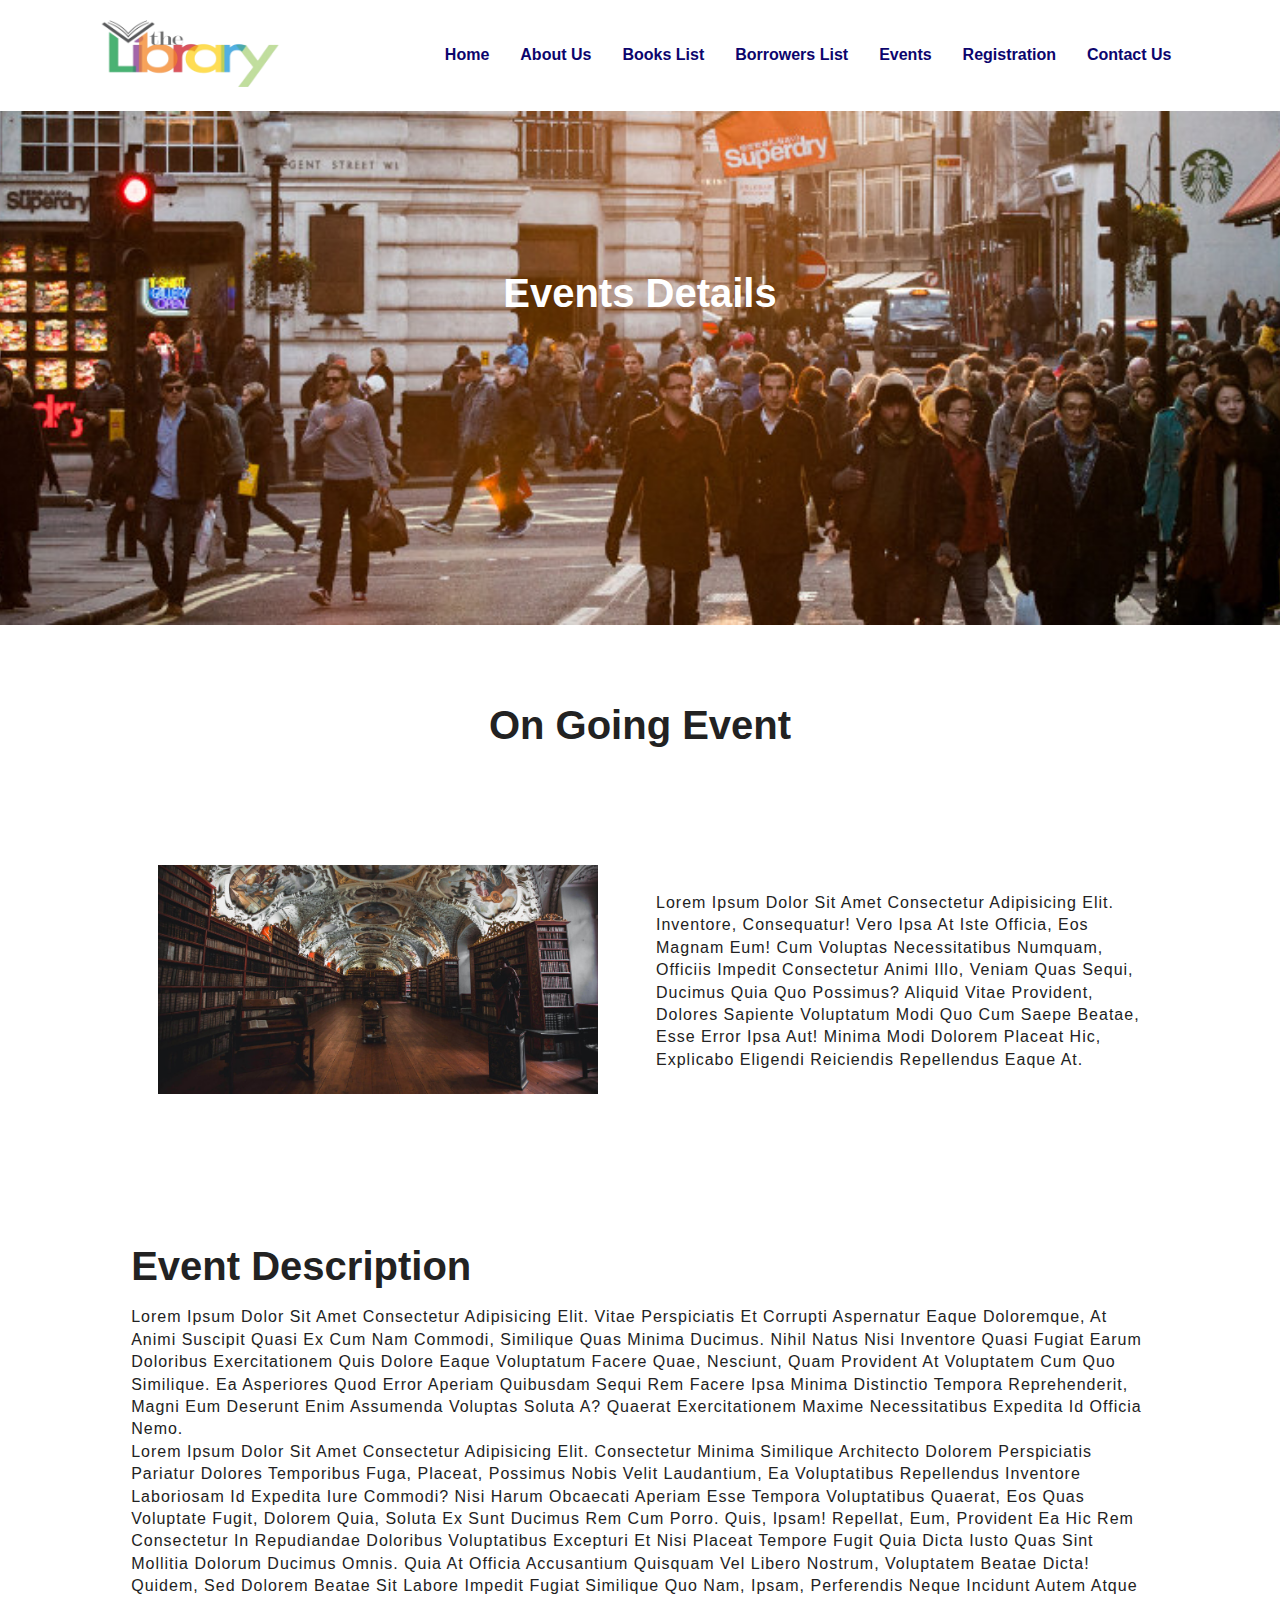
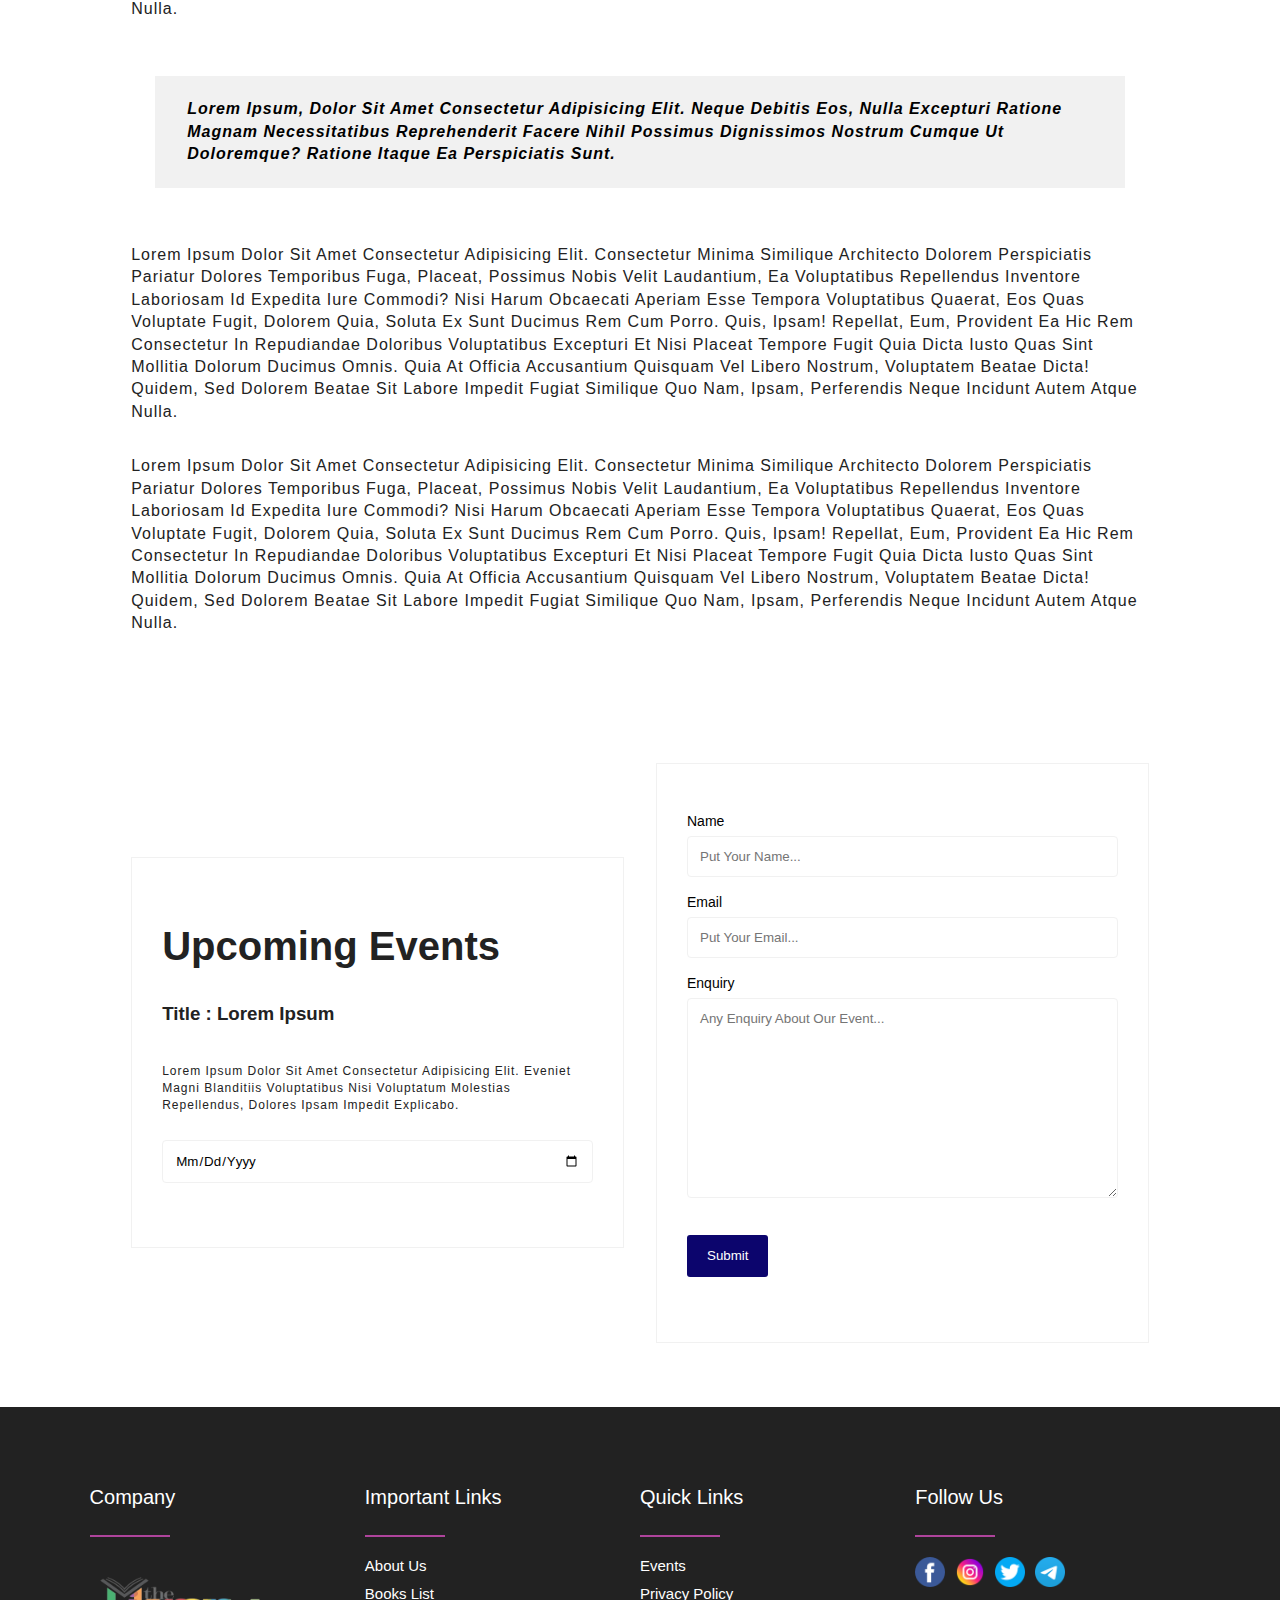
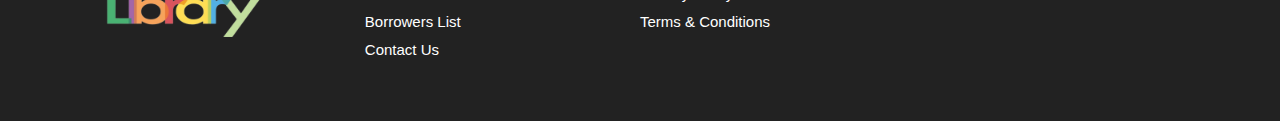
<file: event-details.html>
<!DOCTYPE html>
<html lang="en">

<head>
    <meta charset="UTF-8">
    <meta http-equiv="X-UA-Compatible" content="IE=edge">
    <meta name="viewport" content="width=device-width, initial-scale=1.0">
    <title>Events Details - Library Management</title>
    <link rel="stylesheet" href="./style.css">
</head>

<body>
    <!-- site header  -->

    <header class="site-header">

        <a href="./index.html" class="logo"><img class="logo-img" src="./img/book.png" alt=""></a>

        <input type="checkbox" id="menu-bar">
        <label for="menu-bar">Menu</label>

        <nav class="navbar">
            <ul class="navbar-lists">
                <li class="nav-single-list"><a href="./index.html">Home</a></li>
                <li class="nav-single-list"><a href="./about.html">About Us</a></li>
                <li class="nav-single-list"><a href="./book-list.html">Books List</a></li>
                <li class="nav-single-list"><a href="./borrowers.html">Borrowers List</a></li>
                <li class="nav-single-list"><a href="./event.html">Events</a>
                    <ul class="navbar-sub">
                        <li class="navbar-sub-single"><a href="./event-details.html">Upcoming Events</a></li>
                        <li class="navbar-sub-single"><a href="./event-details.html">Past Events</a></li>
                    </ul>
                </li>
                <li class="nav-single-list"><a href="#">Registration</a>
                    <ul class="navbar-sub">
                        <li class="navbar-sub-single"><a href="./login.html">Login</a></li>
                        <li class="navbar-sub-single"><a href="./signup.html">Sign Up</a></li>
                    </ul>
                </li>
                <li class="nav-single-list"><a href="./contact.html">Contact Us</a></li>
            </ul>
        </nav>
    </header>

    <!-- banner section  -->

    <div class="event-banner row">
        <div class="text-center banner-content col-100">
            <h1 class="banner-title">Events Details</h1>
        </div>
    </div>

    <div class="row">
        <div class="col-100 text-center section-title-wrapper">
            <h1 class="section-title">On Going Event</h1>
        </div>
    </div>

    <div class="row py-5 event-details-row middle-align">
        <div class="col-50 event-details-col text-center">
            <img src="./img/home-banner.jpg" alt="">
        </div>
        <div class="col-50 event-details-col">
            <p>Lorem ipsum dolor sit amet consectetur adipisicing elit. Inventore, consequatur! Vero ipsa at iste
                officia, eos magnam eum! Cum voluptas necessitatibus numquam, officiis impedit consectetur animi illo,
                veniam quas sequi, ducimus quia quo possimus? Aliquid vitae provident, dolores sapiente voluptatum modi
                quo cum saepe beatae, esse error ipsa aut! Minima modi dolorem placeat hic, explicabo eligendi
                reiciendis repellendus eaque at.</p>
        </div>
    </div>

    <div class="row py-5">
        <div class="col-100">
            <h1>Event Description</h1>
            <p>Lorem ipsum dolor sit amet consectetur adipisicing elit. Vitae perspiciatis et corrupti aspernatur eaque
                doloremque, at animi suscipit quasi ex cum nam commodi, similique quas minima ducimus. Nihil natus nisi
                inventore quasi fugiat earum doloribus exercitationem quis dolore eaque voluptatum facere quae,
                nesciunt, quam provident at voluptatem cum quo similique. Ea asperiores quod error aperiam quibusdam
                sequi rem facere ipsa minima distinctio tempora reprehenderit, magni eum deserunt enim assumenda
                voluptas soluta a? Quaerat exercitationem maxime necessitatibus expedita id officia nemo.</p>
            <p>Lorem ipsum dolor sit amet consectetur adipisicing elit. Consectetur minima similique architecto dolorem
                perspiciatis pariatur dolores temporibus fuga, placeat, possimus nobis velit laudantium, ea voluptatibus
                repellendus inventore laboriosam id expedita iure commodi? Nisi harum obcaecati aperiam esse tempora
                voluptatibus quaerat, eos quas voluptate fugit, dolorem quia, soluta ex sunt ducimus rem cum porro.
                Quis, ipsam! Repellat, eum, provident ea hic rem consectetur in repudiandae doloribus voluptatibus
                excepturi et nisi placeat tempore fugit quia dicta iusto quas sint mollitia dolorum ducimus omnis. Quia
                at officia accusantium quisquam vel libero nostrum, voluptatem beatae dicta! Quidem, sed dolorem beatae
                sit labore impedit fugiat similique quo nam, ipsam, perferendis neque incidunt autem atque nulla.</p>
        </div>
        <div class="col-100 block-holder">
            <blockquote>Lorem ipsum, dolor sit amet consectetur adipisicing elit. Neque debitis eos, nulla excepturi
                ratione magnam necessitatibus reprehenderit facere nihil possimus dignissimos nostrum cumque ut
                doloremque? Ratione itaque ea perspiciatis sunt.</blockquote>
        </div>
        <div class="col-100">
            <p>Lorem ipsum dolor sit amet consectetur adipisicing elit. Consectetur minima similique architecto dolorem
                perspiciatis pariatur dolores temporibus fuga, placeat, possimus nobis velit laudantium, ea voluptatibus
                repellendus inventore laboriosam id expedita iure commodi? Nisi harum obcaecati aperiam esse tempora
                voluptatibus quaerat, eos quas voluptate fugit, dolorem quia, soluta ex sunt ducimus rem cum porro.
                Quis, ipsam! Repellat, eum, provident ea hic rem consectetur in repudiandae doloribus voluptatibus
                excepturi et nisi placeat tempore fugit quia dicta iusto quas sint mollitia dolorum ducimus omnis. Quia
                at officia accusantium quisquam vel libero nostrum, voluptatem beatae dicta! Quidem, sed dolorem beatae
                sit labore impedit fugiat similique quo nam, ipsam, perferendis neque incidunt autem atque nulla.</p>
        </div>
        <div class="col-100">
            <p>Lorem ipsum dolor sit amet consectetur adipisicing elit. Consectetur minima similique architecto dolorem
                perspiciatis pariatur dolores temporibus fuga, placeat, possimus nobis velit laudantium, ea voluptatibus
                repellendus inventore laboriosam id expedita iure commodi? Nisi harum obcaecati aperiam esse tempora
                voluptatibus quaerat, eos quas voluptate fugit, dolorem quia, soluta ex sunt ducimus rem cum porro.
                Quis, ipsam! Repellat, eum, provident ea hic rem consectetur in repudiandae doloribus voluptatibus
                excepturi et nisi placeat tempore fugit quia dicta iusto quas sint mollitia dolorum ducimus omnis. Quia
                at officia accusantium quisquam vel libero nostrum, voluptatem beatae dicta! Quidem, sed dolorem beatae
                sit labore impedit fugiat similique quo nam, ipsam, perferendis neque incidunt autem atque nulla.</p>
        </div>
    </div>

    <div class="row py-5 middle-align">
        <div class="col-50">
            <div class="border-box px-5 py-5">
                <h1>Upcoming Events</h1>
                <h3>Title : Lorem Ipsum</h3>
                <p class="short py-4">Lorem ipsum dolor sit amet consectetur adipisicing elit. Eveniet magni blanditiis
                    voluptatibus nisi voluptatum molestias repellendus, dolores ipsam impedit explicabo.</p>
                <form action="/action_page.php">
                    <input type="date" id="location" name="location" placeholder="Put your location...">
                    <!-- <input type="submit" value="Submit" class="btn"> -->
                </form>
            </div>
        </div>
        <div class="col-50">
            <div class="border-box px-5 py-5">
                <form action="/action_page.php">
                    <label for="fname">Name</label>
                    <input type="text" id="fname" name="fname" placeholder="Put your name...">

                    <label for="emaill">Email</label>
                    <input type="email" id="emaill" name="emaill" placeholder="Put your email...">

                    <label for="query">Enquiry</label>
                    <textarea id="query" name="query" placeholder="Any Enquiry about our event..."></textarea>

                    <input type="submit" value="Submit" class="btn">
                </form>
            </div>
        </div>
    </div>

    <footer class="site-footer">
        <div class="footer-row">

            <div class="footer-col">
                <h4>Company</h4>
                <a href="./index.html"><img class="footer-logo" src="./img/book.png" alt=""></a>
            </div>

            <div class="footer-col">
                <h4>Important Links</h4>
                <ul class="footer-widget">
                    <li><a href="./about.html">About Us</a></li>
                    <li><a href="./book-list.html">Books List</a></li>
                    <li><a href="./borrowers.html">Borrowers List</a></li>
                    <li><a href="./contact.html">Contact Us</a></li>
                </ul>
            </div>

            <div class="footer-col">
                <h4>Quick Links</h4>
                <ul class="footer-widget">
                    <li><a href="./event.html">Events</a></li>
                    <li><a href="./privacy-policy.html">Privacy Policy</a></li>
                    <li><a href="./terms.html">Terms & Conditions</a></li>
                </ul>
            </div>

            <div class="footer-col">
                <h4>Follow Us</h4>
                <ul class="social-links">
                    <li><a href="#"><img src="./img/facebook.png" alt=""></a></li>
                    <li><a href="#"><img src="./img/instagram.png" alt=""></a></li>
                    <li><a href="#"><img src="./img/twitter.png" alt=""></a></li>
                    <li><a href="#"><img src="./img/telegram.png" alt=""></a></li>
                </ul>
            </div>
        </div>
    </footer>
</body>

</html>
</file>
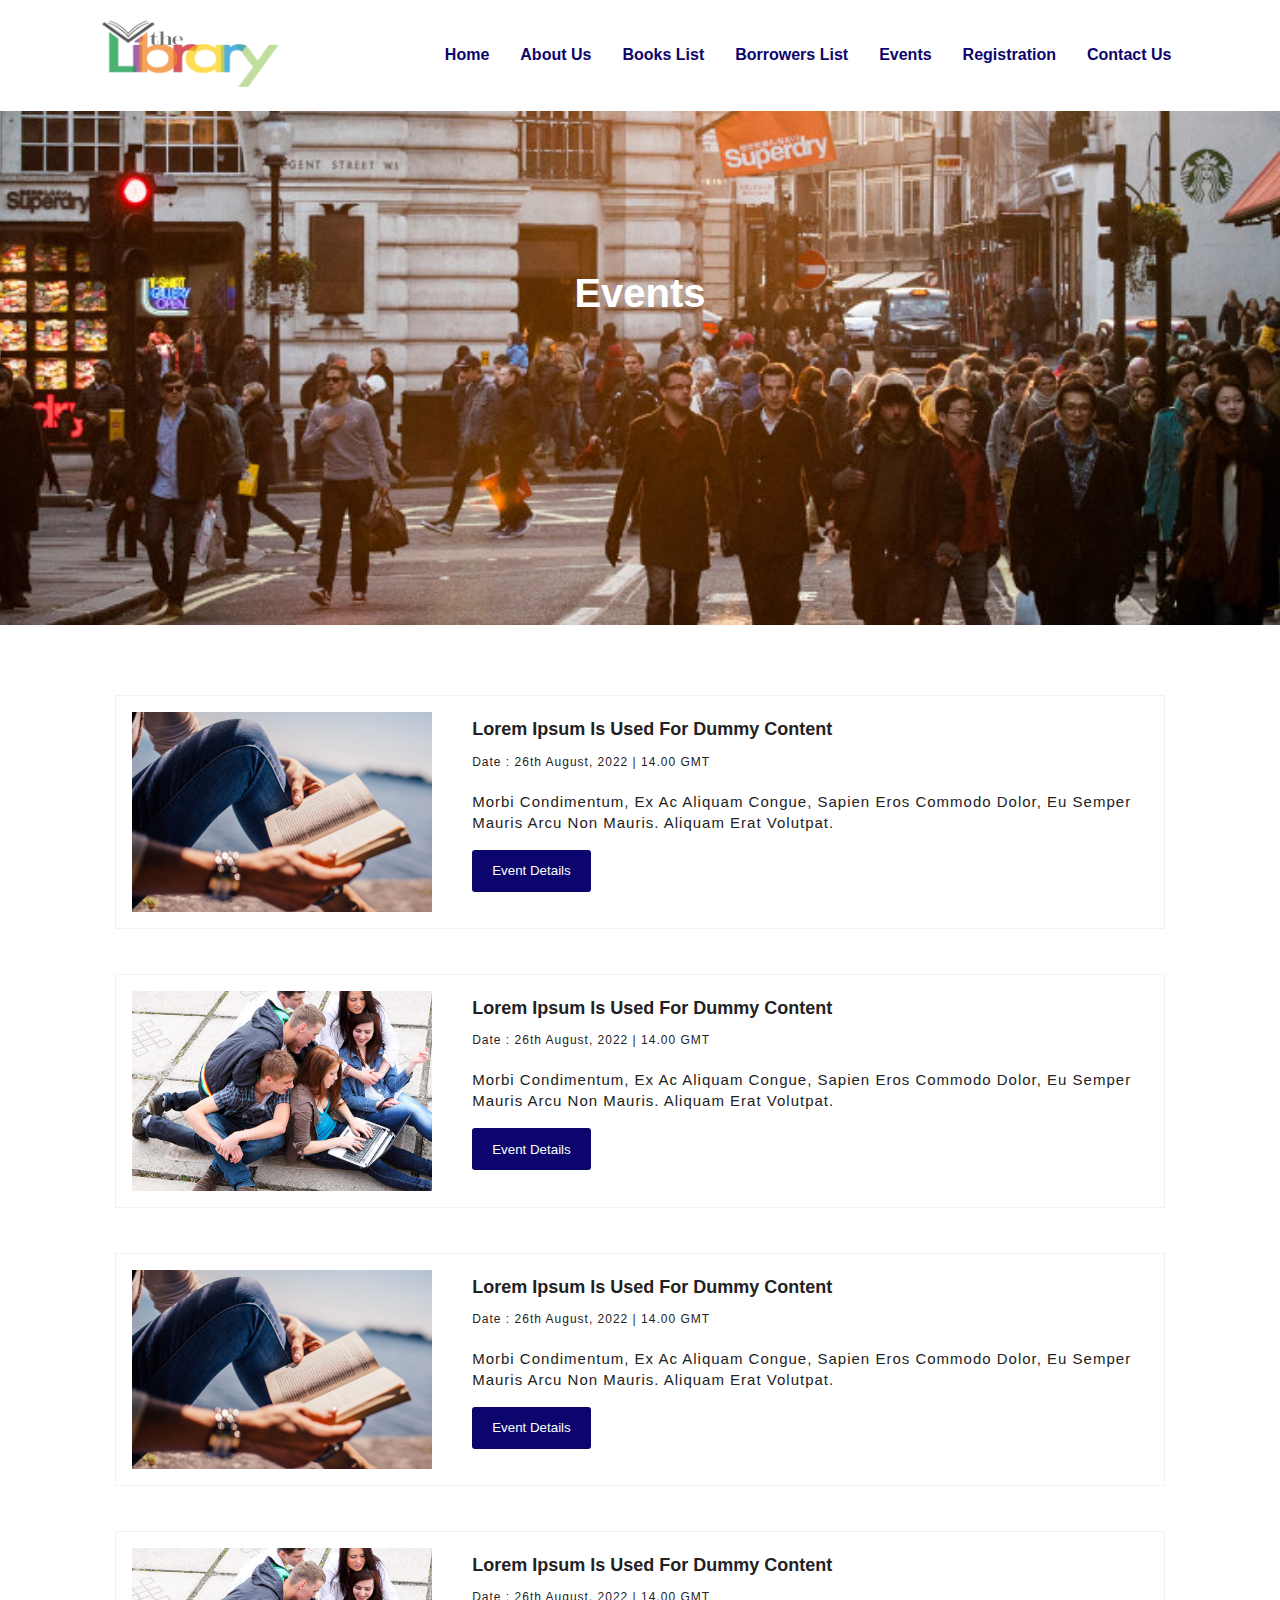
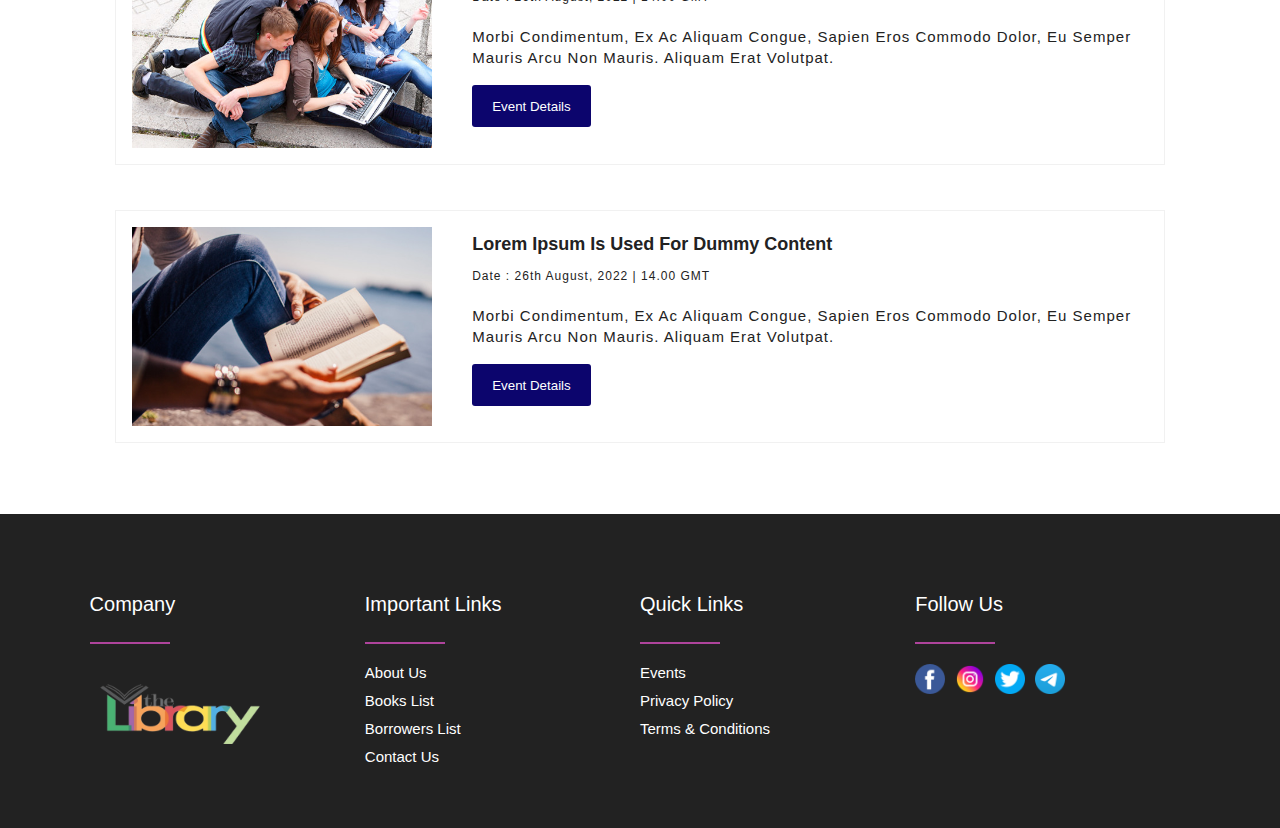
<file: event.html>
<!DOCTYPE html>
<html lang="en">

<head>
    <meta charset="UTF-8">
    <meta http-equiv="X-UA-Compatible" content="IE=edge">
    <meta name="viewport" content="width=device-width, initial-scale=1.0">
    <title>Events - Library Management</title>
    <link rel="stylesheet" href="./style.css">
</head>

<body>


    <!-- site header  -->

    <header class="site-header">

        <a href="./index.html" class="logo"><img class="logo-img" src="./img/book.png" alt=""></a>

        <input type="checkbox" id="menu-bar">
        <label for="menu-bar">Menu</label>

        <nav class="navbar">
            <ul class="navbar-lists">
                <li class="nav-single-list"><a href="./index.html">Home</a></li>
                <li class="nav-single-list"><a href="./about.html">About Us</a></li>
                <li class="nav-single-list"><a href="./book-list.html">Books List</a></li>
                <li class="nav-single-list"><a href="./borrowers.html">Borrowers List</a></li>
                <li class="nav-single-list"><a href="./event.html">Events</a>
                    <ul class="navbar-sub">
                        <li class="navbar-sub-single"><a href="./event-details.html">Upcoming Events</a></li>
                        <li class="navbar-sub-single"><a href="./event-details.html">Past Events</a></li>
                    </ul>
                </li>
                <li class="nav-single-list"><a href="#">Registration</a>
                    <ul class="navbar-sub">
                        <li class="navbar-sub-single"><a href="./login.html">Login</a></li>
                        <li class="navbar-sub-single"><a href="./signup.html">Sign Up</a></li>
                    </ul>
                </li>
                <li class="nav-single-list"><a href="./contact.html">Contact Us</a></li>
            </ul>
        </nav>
    </header>

    <!-- banner section  -->

    <div class="event-banner row">
        <div class="text-center banner-content col-100">
            <h1 class="banner-title">Events</h1>
        </div>
    </div>

    <div class="row py-5">
        <div class="event-wrapper border-box">
            <img src="./img/event-1.jpg" alt="" class="event-thumb">
            <div class="event-details">
                <h4 class="event-title">Lorem Ipsum is used for dummy content</h4>
                <p class="short">Date : 26th August, 2022 | 14.00 GMT</p>
                <p class="short-details">Morbi condimentum, ex ac aliquam congue, sapien eros commodo dolor, eu semper
                    mauris arcu non mauris. Aliquam erat volutpat.</p>
                <button class="btn">Event Details</button>
            </div>
        </div>

        <div class="event-wrapper border-box">
            <img src="./img/event-2.jpg" alt="" class="event-thumb">
            <div class="event-details">
                <h4 class="event-title">Lorem Ipsum is used for dummy content</h4>
                <p class="short">Date : 26th August, 2022 | 14.00 GMT</p>
                <p class="short-details">Morbi condimentum, ex ac aliquam congue, sapien eros commodo dolor, eu semper
                    mauris arcu non mauris. Aliquam erat volutpat.</p>
                <button class="btn">Event Details</button>
            </div>
        </div>

        <div class="event-wrapper border-box">
            <img src="./img/event-1.jpg" alt="" class="event-thumb">
            <div class="event-details">
                <h4 class="event-title">Lorem Ipsum is used for dummy content</h4>
                <p class="short">Date : 26th August, 2022 | 14.00 GMT</p>
                <p class="short-details">Morbi condimentum, ex ac aliquam congue, sapien eros commodo dolor, eu semper
                    mauris arcu non mauris. Aliquam erat volutpat.</p>
                <button class="btn">Event Details</button>
            </div>
        </div>

        <div class="event-wrapper border-box">
            <img src="./img/event-2.jpg" alt="" class="event-thumb">
            <div class="event-details">
                <h4 class="event-title">Lorem Ipsum is used for dummy content</h4>
                <p class="short">Date : 26th August, 2022 | 14.00 GMT</p>
                <p class="short-details">Morbi condimentum, ex ac aliquam congue, sapien eros commodo dolor, eu semper
                    mauris arcu non mauris. Aliquam erat volutpat.</p>
                <button class="btn">Event Details</button>
            </div>
        </div>

        <div class="event-wrapper border-box">
            <img src="./img/event-1.jpg" alt="" class="event-thumb">
            <div class="event-details">
                <h4 class="event-title">Lorem Ipsum is used for dummy content</h4>
                <p class="short">Date : 26th August, 2022 | 14.00 GMT</p>
                <p class="short-details">Morbi condimentum, ex ac aliquam congue, sapien eros commodo dolor, eu semper
                    mauris arcu non mauris. Aliquam erat volutpat.</p>
                <button class="btn">Event Details</button>
            </div>
        </div>
    </div>

    <footer class="site-footer">
        <div class="footer-row">

            <div class="footer-col">
                <h4>Company</h4>
                <a href="./index.html"><img class="footer-logo" src="./img/book.png" alt=""></a>
            </div>

            <div class="footer-col">
                <h4>Important Links</h4>
                <ul class="footer-widget">
                    <li><a href="./about.html">About Us</a></li>
                    <li><a href="./book-list.html">Books List</a></li>
                    <li><a href="./borrowers.html">Borrowers List</a></li>
                    <li><a href="./contact.html">Contact Us</a></li>
                </ul>
            </div>

            <div class="footer-col">
                <h4>Quick Links</h4>
                <ul class="footer-widget">
                    <li><a href="./event.html">Events</a></li>
                    <li><a href="./privacy-policy.html">Privacy Policy</a></li>
                    <li><a href="./terms.html">Terms & Conditions</a></li>
                </ul>
            </div>

            <div class="footer-col">
                <h4>Follow Us</h4>
                <ul class="social-links">
                    <li><a href="#"><img src="./img/facebook.png" alt=""></a></li>
                    <li><a href="#"><img src="./img/instagram.png" alt=""></a></li>
                    <li><a href="#"><img src="./img/twitter.png" alt=""></a></li>
                    <li><a href="#"><img src="./img/telegram.png" alt=""></a></li>
                </ul>
            </div>
        </div>
    </footer>
</body>

</html>
</file>
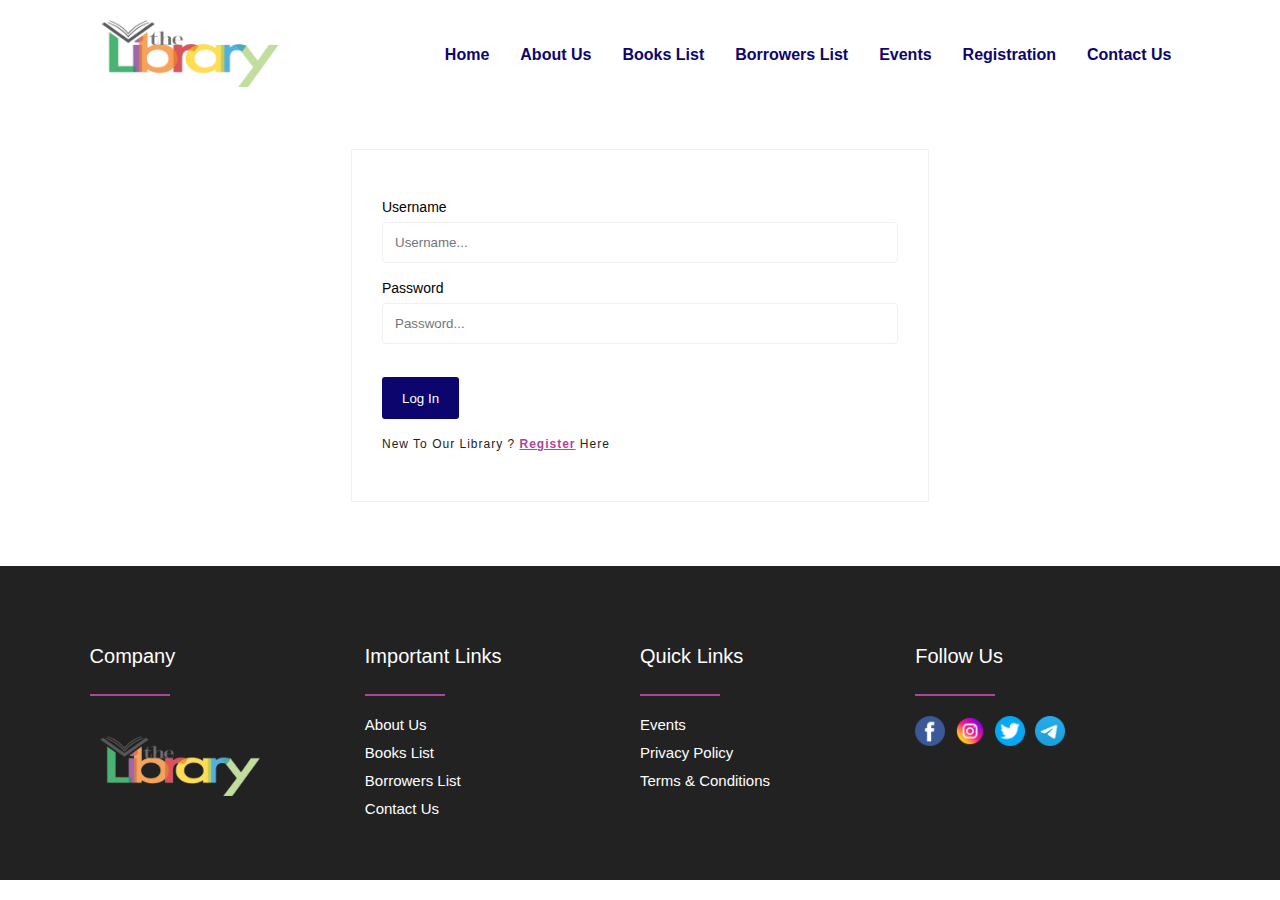
<file: login.html>
<!DOCTYPE html>
<html lang="en">

<head>
    <meta charset="UTF-8">
    <meta http-equiv="X-UA-Compatible" content="IE=edge">
    <meta name="viewport" content="width=device-width, initial-scale=1.0">
    <title>Log in - Library Management</title>
    <link rel="stylesheet" href="./style.css">
</head>

<body>

    <!-- site header  -->

    <header class="site-header">

        <a href="./index.html" class="logo"><img class="logo-img" src="./img/book.png" alt=""></a>

        <input type="checkbox" id="menu-bar">
        <label for="menu-bar">Menu</label>

        <nav class="navbar">
            <ul class="navbar-lists">
                <li class="nav-single-list"><a href="./index.html">Home</a></li>
                <li class="nav-single-list"><a href="./about.html">About Us</a></li>
                <li class="nav-single-list"><a href="./book-list.html">Books List</a></li>
                <li class="nav-single-list"><a href="./borrowers.html">Borrowers List</a></li>
                <li class="nav-single-list"><a href="./event.html">Events</a>
                    <ul class="navbar-sub">
                        <li class="navbar-sub-single"><a href="./event-details.html">Upcoming Events</a></li>
                        <li class="navbar-sub-single"><a href="./event-details.html">Past Events</a></li>
                    </ul>
                </li>
                <li class="nav-single-list"><a href="#">Registration</a>
                    <ul class="navbar-sub">
                        <li class="navbar-sub-single"><a href="./login.html">Login</a></li>
                        <li class="navbar-sub-single"><a href="./signup.html">Sign Up</a></li>
                    </ul>
                </li>
                <li class="nav-single-list"><a href="./contact.html">Contact Us</a></li>
            </ul>
        </nav>
    </header>

    <div class="row sign-up-row py-5 px-5 justify-center">
        <div class="col-50">
            <div class="border-box py-5 px-5">
                <form action="/action_page.php">
                    <label for="uname">Username</label>
                    <input type="text" id="uname" name="uname" placeholder="Username...">

                    <label for="pass">Password</label>
                    <input type="password" id="pass" name="pass" placeholder="Password...">

                    <input type="submit" value="Log In" class="btn">
                </form>
                <p class="short">New to our Library ? <span><a class="sign-login-link"
                            href="./signup.html">Register</a></span> here</p>
            </div>
        </div>
    </div>

    <footer class="site-footer">
        <div class="footer-row">

            <div class="footer-col">
                <h4>Company</h4>
                <a href="./index.html"><img class="footer-logo" src="./img/book.png" alt=""></a>
            </div>

            <div class="footer-col">
                <h4>Important Links</h4>
                <ul class="footer-widget">
                    <li><a href="./about.html">About Us</a></li>
                    <li><a href="./book-list.html">Books List</a></li>
                    <li><a href="./borrowers.html">Borrowers List</a></li>
                    <li><a href="./contact.html">Contact Us</a></li>
                </ul>
            </div>

            <div class="footer-col">
                <h4>Quick Links</h4>
                <ul class="footer-widget">
                    <li><a href="./event.html">Events</a></li>
                    <li><a href="./privacy-policy.html">Privacy Policy</a></li>
                    <li><a href="./terms.html">Terms & Conditions</a></li>
                </ul>
            </div>

            <div class="footer-col">
                <h4>Follow Us</h4>
                <ul class="social-links">
                    <li><a href="#"><img src="./img/facebook.png" alt=""></a></li>
                    <li><a href="#"><img src="./img/instagram.png" alt=""></a></li>
                    <li><a href="#"><img src="./img/twitter.png" alt=""></a></li>
                    <li><a href="#"><img src="./img/telegram.png" alt=""></a></li>
                </ul>
            </div>
        </div>
    </footer>


</body>

</html>
</file>
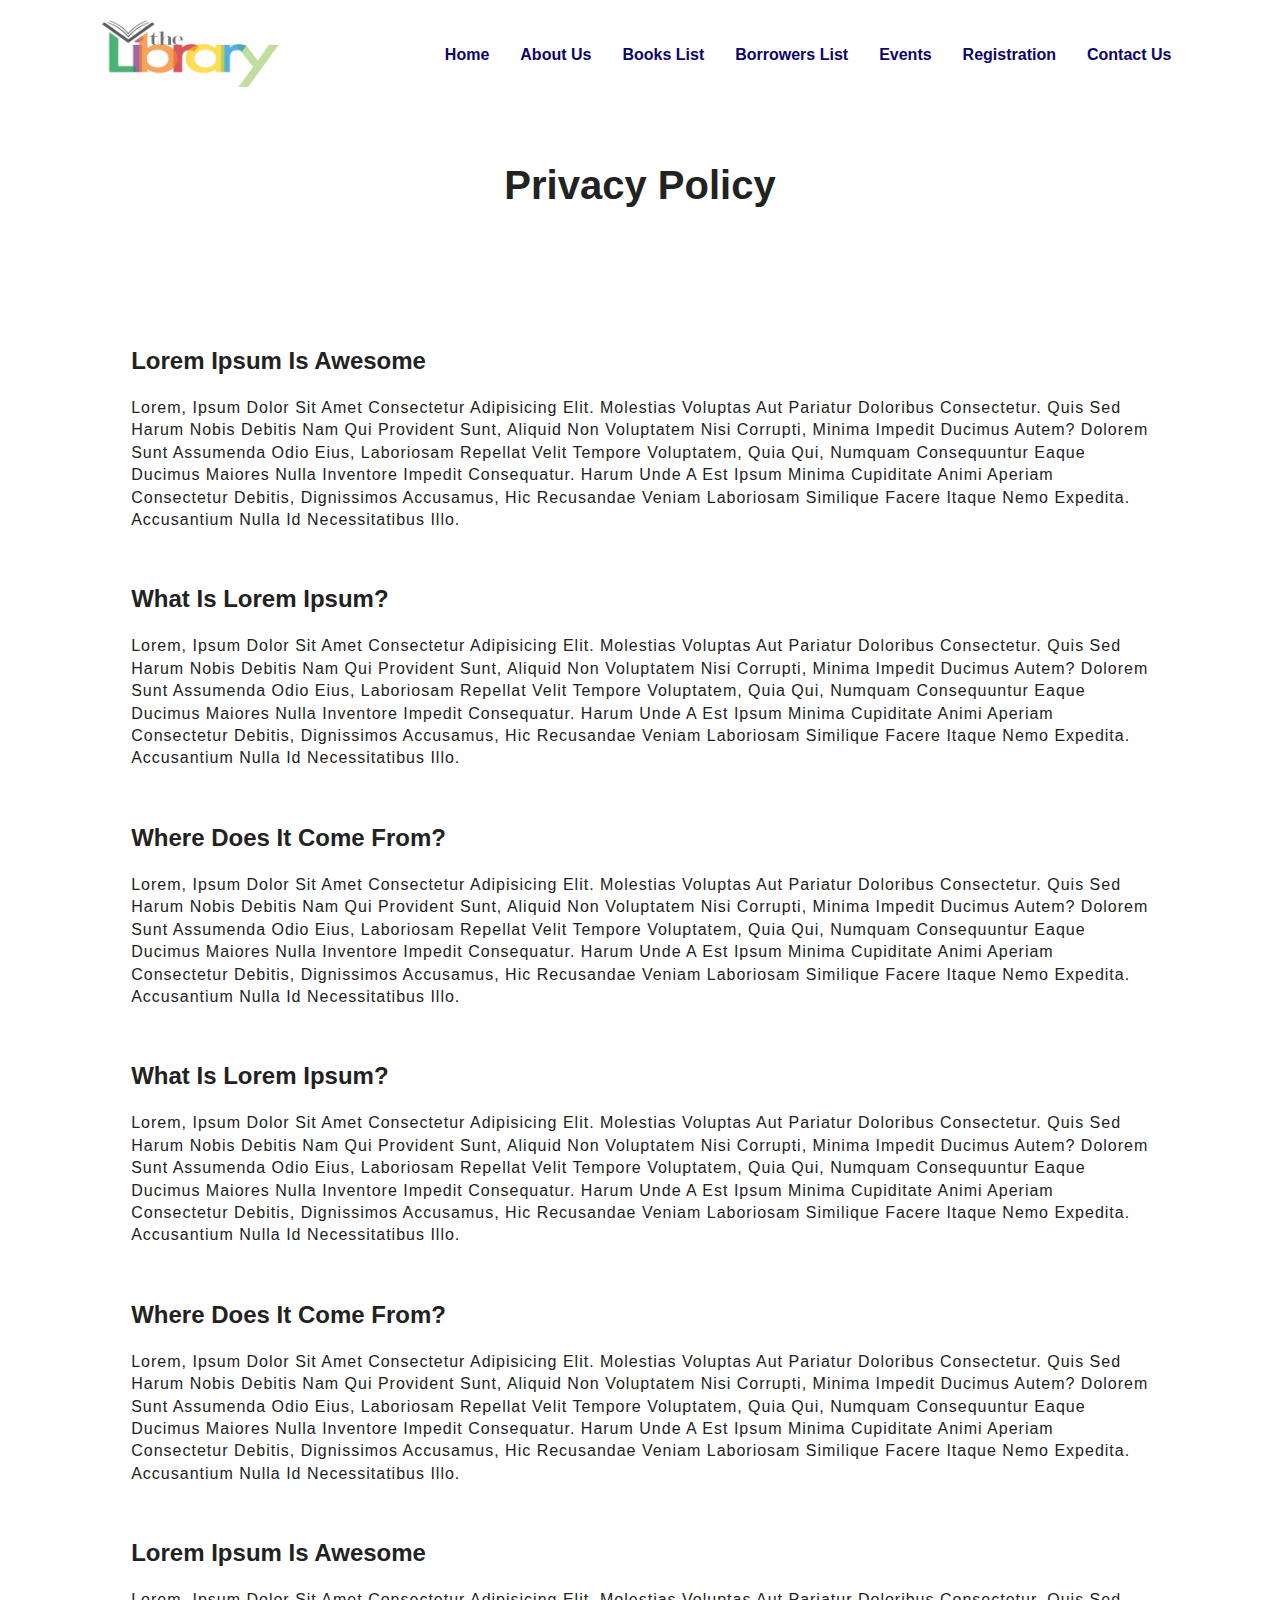
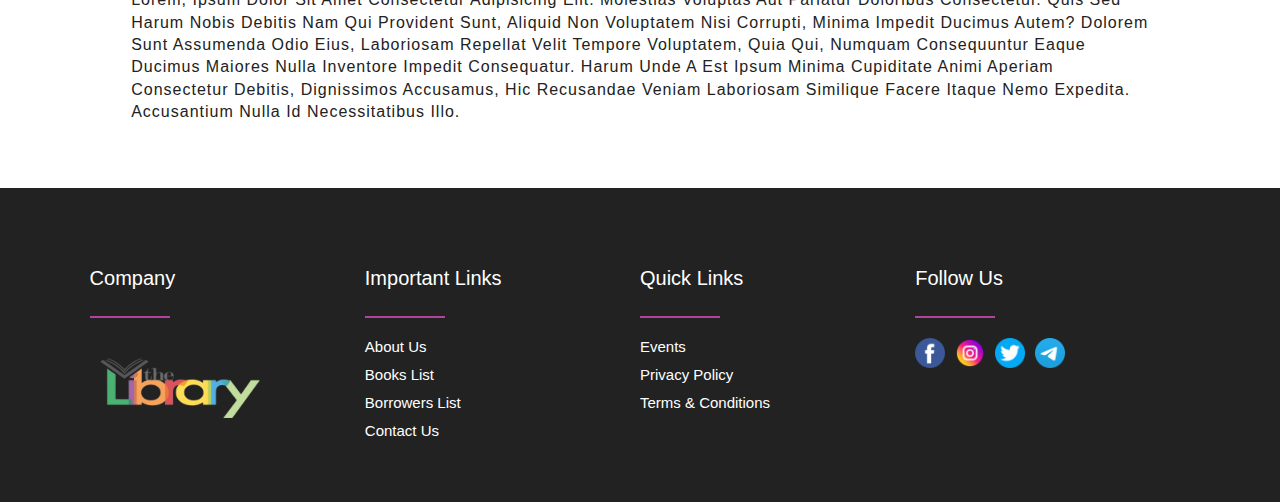
<file: privacy-policy.html>
<!DOCTYPE html>
<html lang="en">

<head>
    <meta charset="UTF-8">
    <meta http-equiv="X-UA-Compatible" content="IE=edge">
    <meta name="viewport" content="width=device-width, initial-scale=1.0">
    <title>Events - Library Management</title>
    <link rel="stylesheet" href="./style.css">
</head>

<body>

    <!-- site header  -->

    <header class="site-header">

        <a href="./index.html" class="logo"><img class="logo-img" src="./img/book.png" alt=""></a>

        <input type="checkbox" id="menu-bar">
        <label for="menu-bar">Menu</label>

        <nav class="navbar">
            <ul class="navbar-lists">
                <li class="nav-single-list"><a href="./index.html">Home</a></li>
                <li class="nav-single-list"><a href="./about.html">About Us</a></li>
                <li class="nav-single-list"><a href="./book-list.html">Books List</a></li>
                <li class="nav-single-list"><a href="./borrowers.html">Borrowers List</a></li>
                <li class="nav-single-list"><a href="./event.html">Events</a>
                    <ul class="navbar-sub">
                        <li class="navbar-sub-single"><a href="./event-details.html">Upcoming Events</a></li>
                        <li class="navbar-sub-single"><a href="./event-details.html">Past Events</a></li>
                    </ul>
                </li>
                <li class="nav-single-list"><a href="#">Registration</a>
                    <ul class="navbar-sub">
                        <li class="navbar-sub-single"><a href="./login.html">Login</a></li>
                        <li class="navbar-sub-single"><a href="./signup.html">Sign Up</a></li>
                    </ul>
                </li>
                <li class="nav-single-list"><a href="./contact.html">Contact Us</a></li>
            </ul>
        </nav>
    </header>

    <div class="row privacy-row">
        <div class="col-100 text-center section-title-wrapper">
            <h1 class="section-title">Privacy Policy</h1>
        </div>
    </div>

    <div class="row py-5">
        <div class="col-100">
            <h2>Lorem Ipsum is Awesome</h2>
            <p>Lorem, ipsum dolor sit amet consectetur adipisicing elit. Molestias voluptas aut pariatur doloribus
                consectetur. Quis sed harum nobis debitis nam qui provident sunt, aliquid non voluptatem nisi corrupti,
                minima impedit ducimus autem? Dolorem sunt assumenda odio eius, laboriosam repellat velit tempore
                voluptatem, quia qui, numquam consequuntur eaque ducimus maiores nulla inventore impedit consequatur.
                Harum unde a est ipsum minima cupiditate animi aperiam consectetur debitis, dignissimos accusamus, hic
                recusandae veniam laboriosam similique facere itaque nemo expedita. Accusantium nulla id necessitatibus
                illo.</p>
        </div>
        <div class="col-100">
            <h2>What is Lorem Ipsum?</h2>
            <p>Lorem, ipsum dolor sit amet consectetur adipisicing elit. Molestias voluptas aut pariatur doloribus
                consectetur. Quis sed harum nobis debitis nam qui provident sunt, aliquid non voluptatem nisi corrupti,
                minima impedit ducimus autem? Dolorem sunt assumenda odio eius, laboriosam repellat velit tempore
                voluptatem, quia qui, numquam consequuntur eaque ducimus maiores nulla inventore impedit consequatur.
                Harum unde a est ipsum minima cupiditate animi aperiam consectetur debitis, dignissimos accusamus, hic
                recusandae veniam laboriosam similique facere itaque nemo expedita. Accusantium nulla id necessitatibus
                illo.</p>
        </div>
        <div class="col-100">
            <h2>Where does it come from?</h2>
            <p>Lorem, ipsum dolor sit amet consectetur adipisicing elit. Molestias voluptas aut pariatur doloribus
                consectetur. Quis sed harum nobis debitis nam qui provident sunt, aliquid non voluptatem nisi corrupti,
                minima impedit ducimus autem? Dolorem sunt assumenda odio eius, laboriosam repellat velit tempore
                voluptatem, quia qui, numquam consequuntur eaque ducimus maiores nulla inventore impedit consequatur.
                Harum unde a est ipsum minima cupiditate animi aperiam consectetur debitis, dignissimos accusamus, hic
                recusandae veniam laboriosam similique facere itaque nemo expedita. Accusantium nulla id necessitatibus
                illo.</p>
        </div>
        <div class="col-100">
            <h2>What is Lorem Ipsum?</h2>
            <p>Lorem, ipsum dolor sit amet consectetur adipisicing elit. Molestias voluptas aut pariatur doloribus
                consectetur. Quis sed harum nobis debitis nam qui provident sunt, aliquid non voluptatem nisi corrupti,
                minima impedit ducimus autem? Dolorem sunt assumenda odio eius, laboriosam repellat velit tempore
                voluptatem, quia qui, numquam consequuntur eaque ducimus maiores nulla inventore impedit consequatur.
                Harum unde a est ipsum minima cupiditate animi aperiam consectetur debitis, dignissimos accusamus, hic
                recusandae veniam laboriosam similique facere itaque nemo expedita. Accusantium nulla id necessitatibus
                illo.</p>
        </div>
        <div class="col-100">
            <h2>Where does it come from?</h2>
            <p>Lorem, ipsum dolor sit amet consectetur adipisicing elit. Molestias voluptas aut pariatur doloribus
                consectetur. Quis sed harum nobis debitis nam qui provident sunt, aliquid non voluptatem nisi corrupti,
                minima impedit ducimus autem? Dolorem sunt assumenda odio eius, laboriosam repellat velit tempore
                voluptatem, quia qui, numquam consequuntur eaque ducimus maiores nulla inventore impedit consequatur.
                Harum unde a est ipsum minima cupiditate animi aperiam consectetur debitis, dignissimos accusamus, hic
                recusandae veniam laboriosam similique facere itaque nemo expedita. Accusantium nulla id necessitatibus
                illo.</p>
        </div>
        <div class="col-100">
            <h2>Lorem Ipsum is Awesome</h2>
            <p>Lorem, ipsum dolor sit amet consectetur adipisicing elit. Molestias voluptas aut pariatur doloribus
                consectetur. Quis sed harum nobis debitis nam qui provident sunt, aliquid non voluptatem nisi corrupti,
                minima impedit ducimus autem? Dolorem sunt assumenda odio eius, laboriosam repellat velit tempore
                voluptatem, quia qui, numquam consequuntur eaque ducimus maiores nulla inventore impedit consequatur.
                Harum unde a est ipsum minima cupiditate animi aperiam consectetur debitis, dignissimos accusamus, hic
                recusandae veniam laboriosam similique facere itaque nemo expedita. Accusantium nulla id necessitatibus
                illo.</p>
        </div>
    </div>


    <footer class="site-footer">
        <div class="footer-row">

            <div class="footer-col">
                <h4>Company</h4>
                <a href="./index.html"><img class="footer-logo" src="./img/book.png" alt=""></a>
            </div>

            <div class="footer-col">
                <h4>Important Links</h4>
                <ul class="footer-widget">
                    <li><a href="./about.html">About Us</a></li>
                    <li><a href="./book-list.html">Books List</a></li>
                    <li><a href="./borrowers.html">Borrowers List</a></li>
                    <li><a href="./contact.html">Contact Us</a></li>
                </ul>
            </div>

            <div class="footer-col">
                <h4>Quick Links</h4>
                <ul class="footer-widget">
                    <li><a href="./event.html">Events</a></li>
                    <li><a href="./privacy-policy.html">Privacy Policy</a></li>
                    <li><a href="./terms.html">Terms & Conditions</a></li>
                </ul>
            </div>

            <div class="footer-col">
                <h4>Follow Us</h4>
                <ul class="social-links">
                    <li><a href="#"><img src="./img/facebook.png" alt=""></a></li>
                    <li><a href="#"><img src="./img/instagram.png" alt=""></a></li>
                    <li><a href="#"><img src="./img/twitter.png" alt=""></a></li>
                    <li><a href="#"><img src="./img/telegram.png" alt=""></a></li>
                </ul>
            </div>
        </div>
    </footer>

</body>

</html>
</file>
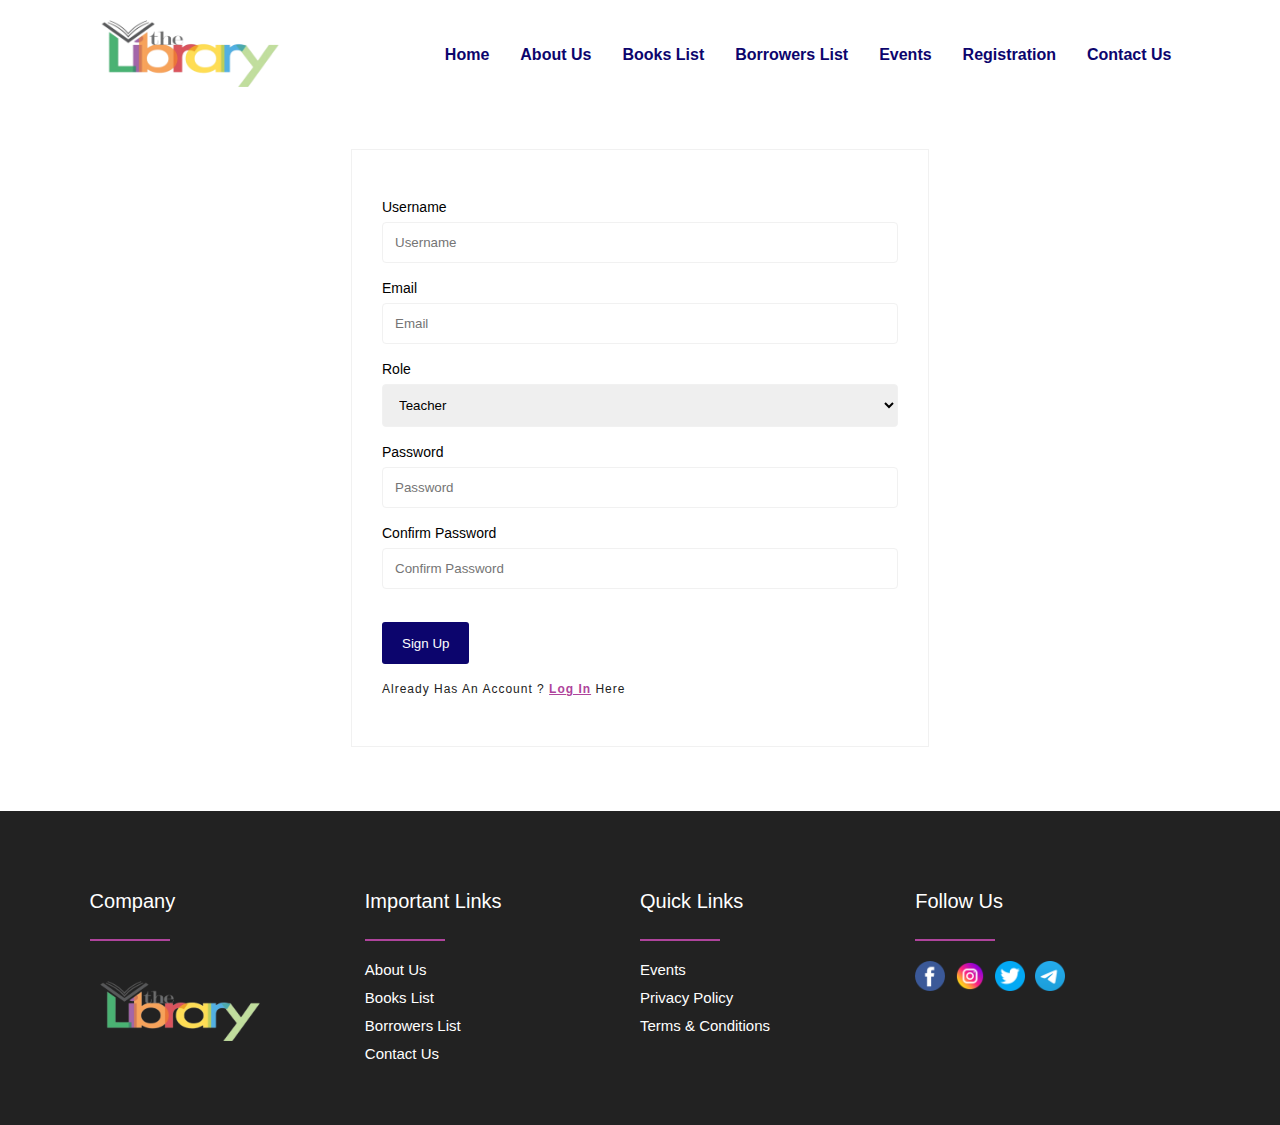
<file: signup.html>
<!DOCTYPE html>
<html lang="en">

<head>
    <meta charset="UTF-8">
    <meta http-equiv="X-UA-Compatible" content="IE=edge">
    <meta name="viewport" content="width=device-width, initial-scale=1.0">
    <title>Register - Library Management</title>
    <link rel="stylesheet" href="./style.css">
</head>

<body>

    <!-- site header  -->

    <header class="site-header">

        <a href="./index.html" class="logo"><img class="logo-img" src="./img/book.png" alt=""></a>

        <input type="checkbox" id="menu-bar">
        <label for="menu-bar">Menu</label>

        <nav class="navbar">
            <ul class="navbar-lists">
                <li class="nav-single-list"><a href="./index.html">Home</a></li>
                <li class="nav-single-list"><a href="./about.html">About Us</a></li>
                <li class="nav-single-list"><a href="./book-list.html">Books List</a></li>
                <li class="nav-single-list"><a href="./borrowers.html">Borrowers List</a></li>
                <li class="nav-single-list"><a href="./event.html">Events</a>
                    <ul class="navbar-sub">
                        <li class="navbar-sub-single"><a href="./event-details.html">Upcoming Events</a></li>
                        <li class="navbar-sub-single"><a href="./event-details.html">Past Events</a></li>
                    </ul>
                </li>
                <li class="nav-single-list"><a href="#">Registration</a>
                    <ul class="navbar-sub">
                        <li class="navbar-sub-single"><a href="./login.html">Login</a></li>
                        <li class="navbar-sub-single"><a href="./signup.html">Sign Up</a></li>
                    </ul>
                </li>
                <li class="nav-single-list"><a href="./contact.html">Contact Us</a></li>
            </ul>
        </nav>
    </header>

    <div class="row sign-up-row py-5 px-5 justify-center">
        <div class="col-50">
            <div class="border-box py-5 px-5">
                <form action="/action_page.php">
                    <label for="uname">Username</label>
                    <input type="text" id="uname" name="uname" placeholder="Username">

                    <label for="emaill">Email</label>
                    <input type="email" id="emaill" name="emaill" placeholder="Email">

                    <label for="role">Role</label>
                    <select name="role" id="role">
                        <option value="teacher">Teacher</option>
                        <option value="student">Student</option>
                    </select>

                    <label for="pass">Password</label>
                    <input type="password" id="pass" name="pass" placeholder="Password">

                    <label for="repass">Confirm Password</label>
                    <input type="password" id="repass" name="repass" placeholder="Confirm Password">

                    <input type="submit" value="Sign Up" class="btn">
                </form>
                <p class="short">Already has an account ? <span><a class="sign-login-link" href="./login.html">Log
                            in</a></span> here</p>
            </div>
        </div>
    </div>

    <footer class="site-footer">
        <div class="footer-row">

            <div class="footer-col">
                <h4>Company</h4>
                <a href="./index.html"><img class="footer-logo" src="./img/book.png" alt=""></a>
            </div>

            <div class="footer-col">
                <h4>Important Links</h4>
                <ul class="footer-widget">
                    <li><a href="./about.html">About Us</a></li>
                    <li><a href="./book-list.html">Books List</a></li>
                    <li><a href="./borrowers.html">Borrowers List</a></li>
                    <li><a href="./contact.html">Contact Us</a></li>
                </ul>
            </div>

            <div class="footer-col">
                <h4>Quick Links</h4>
                <ul class="footer-widget">
                    <li><a href="./event.html">Events</a></li>
                    <li><a href="./privacy-policy.html">Privacy Policy</a></li>
                    <li><a href="./terms.html">Terms & Conditions</a></li>
                </ul>
            </div>

            <div class="footer-col">
                <h4>Follow Us</h4>
                <ul class="social-links">
                    <li><a href="#"><img src="./img/facebook.png" alt=""></a></li>
                    <li><a href="#"><img src="./img/instagram.png" alt=""></a></li>
                    <li><a href="#"><img src="./img/twitter.png" alt=""></a></li>
                    <li><a href="#"><img src="./img/telegram.png" alt=""></a></li>
                </ul>
            </div>
        </div>
    </footer>


</body>

</html>
</file>
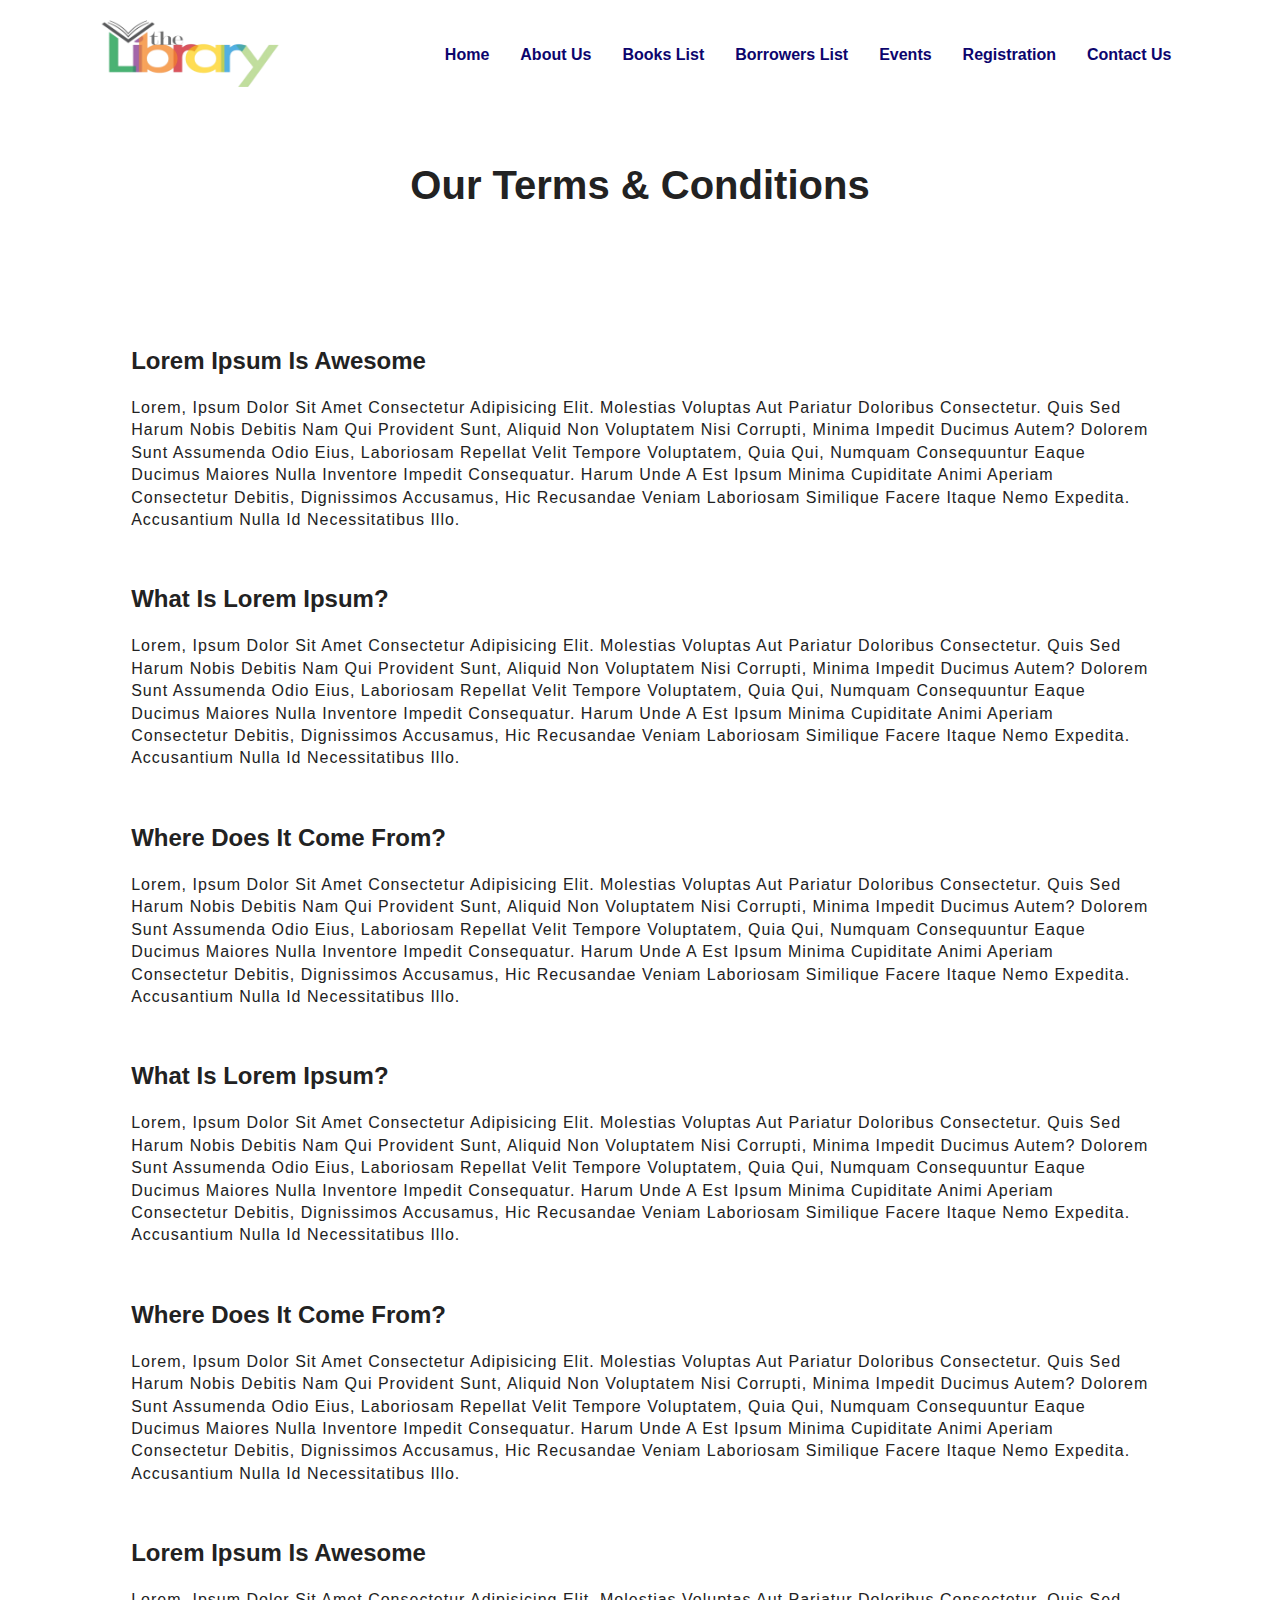
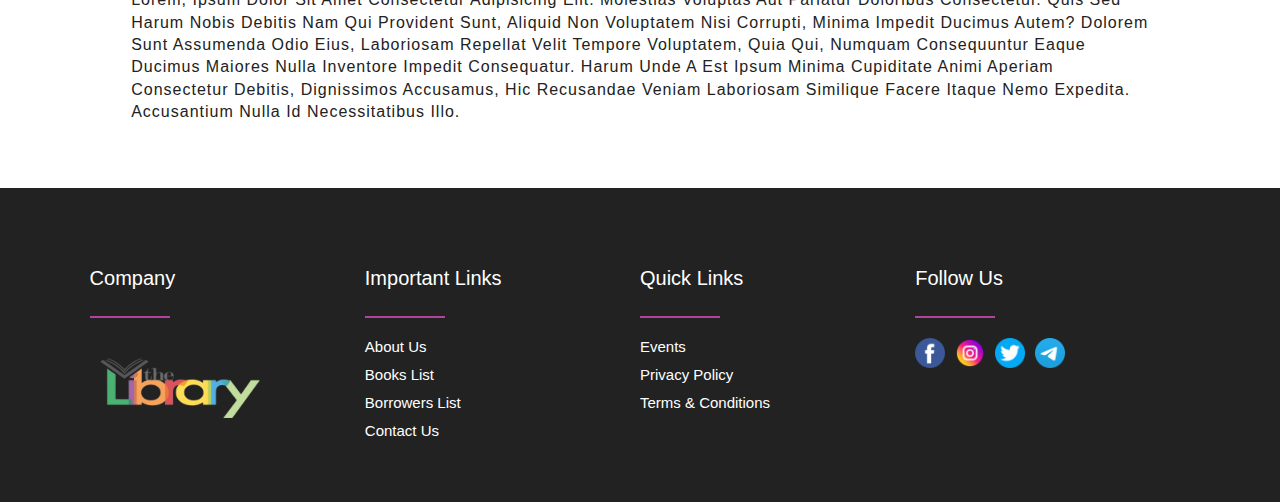
<file: terms.html>
<!DOCTYPE html>
<html lang="en">

<head>
    <meta charset="UTF-8">
    <meta http-equiv="X-UA-Compatible" content="IE=edge">
    <meta name="viewport" content="width=device-width, initial-scale=1.0">
    <title>Terms & Conditions - Library Management</title>
    <link rel="stylesheet" href="./style.css">
</head>

<body>

    <!-- site header  -->

    <header class="site-header">

        <a href="./index.html" class="logo"><img class="logo-img" src="./img/book.png" alt=""></a>

        <input type="checkbox" id="menu-bar">
        <label for="menu-bar">Menu</label>

        <nav class="navbar">
            <ul class="navbar-lists">
                <li class="nav-single-list"><a href="./index.html">Home</a></li>
                <li class="nav-single-list"><a href="./about.html">About Us</a></li>
                <li class="nav-single-list"><a href="./book-list.html">Books List</a></li>
                <li class="nav-single-list"><a href="./borrowers.html">Borrowers List</a></li>
                <li class="nav-single-list"><a href="./event.html">Events</a>
                    <ul class="navbar-sub">
                        <li class="navbar-sub-single"><a href="./event-details.html">Upcoming Events</a></li>
                        <li class="navbar-sub-single"><a href="./event-details.html">Past Events</a></li>
                    </ul>
                </li>
                <li class="nav-single-list"><a href="#">Registration</a>
                    <ul class="navbar-sub">
                        <li class="navbar-sub-single"><a href="./login.html">Login</a></li>
                        <li class="navbar-sub-single"><a href="./signup.html">Sign Up</a></li>
                    </ul>
                </li>
                <li class="nav-single-list"><a href="./contact.html">Contact Us</a></li>
            </ul>
        </nav>
    </header>

    <div class="row privacy-row">
        <div class="col-100 text-center section-title-wrapper">
            <h1 class="section-title">Our Terms & Conditions</h1>
        </div>
    </div>

    <div class="row py-5">
        <div class="col-100">
            <h2>Lorem Ipsum is Awesome</h2>
            <p>Lorem, ipsum dolor sit amet consectetur adipisicing elit. Molestias voluptas aut pariatur doloribus
                consectetur. Quis sed harum nobis debitis nam qui provident sunt, aliquid non voluptatem nisi corrupti,
                minima impedit ducimus autem? Dolorem sunt assumenda odio eius, laboriosam repellat velit tempore
                voluptatem, quia qui, numquam consequuntur eaque ducimus maiores nulla inventore impedit consequatur.
                Harum unde a est ipsum minima cupiditate animi aperiam consectetur debitis, dignissimos accusamus, hic
                recusandae veniam laboriosam similique facere itaque nemo expedita. Accusantium nulla id necessitatibus
                illo.</p>
        </div>
        <div class="col-100">
            <h2>What is Lorem Ipsum?</h2>
            <p>Lorem, ipsum dolor sit amet consectetur adipisicing elit. Molestias voluptas aut pariatur doloribus
                consectetur. Quis sed harum nobis debitis nam qui provident sunt, aliquid non voluptatem nisi corrupti,
                minima impedit ducimus autem? Dolorem sunt assumenda odio eius, laboriosam repellat velit tempore
                voluptatem, quia qui, numquam consequuntur eaque ducimus maiores nulla inventore impedit consequatur.
                Harum unde a est ipsum minima cupiditate animi aperiam consectetur debitis, dignissimos accusamus, hic
                recusandae veniam laboriosam similique facere itaque nemo expedita. Accusantium nulla id necessitatibus
                illo.</p>
        </div>
        <div class="col-100">
            <h2>Where does it come from?</h2>
            <p>Lorem, ipsum dolor sit amet consectetur adipisicing elit. Molestias voluptas aut pariatur doloribus
                consectetur. Quis sed harum nobis debitis nam qui provident sunt, aliquid non voluptatem nisi corrupti,
                minima impedit ducimus autem? Dolorem sunt assumenda odio eius, laboriosam repellat velit tempore
                voluptatem, quia qui, numquam consequuntur eaque ducimus maiores nulla inventore impedit consequatur.
                Harum unde a est ipsum minima cupiditate animi aperiam consectetur debitis, dignissimos accusamus, hic
                recusandae veniam laboriosam similique facere itaque nemo expedita. Accusantium nulla id necessitatibus
                illo.</p>
        </div>
        <div class="col-100">
            <h2>What is Lorem Ipsum?</h2>
            <p>Lorem, ipsum dolor sit amet consectetur adipisicing elit. Molestias voluptas aut pariatur doloribus
                consectetur. Quis sed harum nobis debitis nam qui provident sunt, aliquid non voluptatem nisi corrupti,
                minima impedit ducimus autem? Dolorem sunt assumenda odio eius, laboriosam repellat velit tempore
                voluptatem, quia qui, numquam consequuntur eaque ducimus maiores nulla inventore impedit consequatur.
                Harum unde a est ipsum minima cupiditate animi aperiam consectetur debitis, dignissimos accusamus, hic
                recusandae veniam laboriosam similique facere itaque nemo expedita. Accusantium nulla id necessitatibus
                illo.</p>
        </div>
        <div class="col-100">
            <h2>Where does it come from?</h2>
            <p>Lorem, ipsum dolor sit amet consectetur adipisicing elit. Molestias voluptas aut pariatur doloribus
                consectetur. Quis sed harum nobis debitis nam qui provident sunt, aliquid non voluptatem nisi corrupti,
                minima impedit ducimus autem? Dolorem sunt assumenda odio eius, laboriosam repellat velit tempore
                voluptatem, quia qui, numquam consequuntur eaque ducimus maiores nulla inventore impedit consequatur.
                Harum unde a est ipsum minima cupiditate animi aperiam consectetur debitis, dignissimos accusamus, hic
                recusandae veniam laboriosam similique facere itaque nemo expedita. Accusantium nulla id necessitatibus
                illo.</p>
        </div>
        <div class="col-100">
            <h2>Lorem Ipsum is Awesome</h2>
            <p>Lorem, ipsum dolor sit amet consectetur adipisicing elit. Molestias voluptas aut pariatur doloribus
                consectetur. Quis sed harum nobis debitis nam qui provident sunt, aliquid non voluptatem nisi corrupti,
                minima impedit ducimus autem? Dolorem sunt assumenda odio eius, laboriosam repellat velit tempore
                voluptatem, quia qui, numquam consequuntur eaque ducimus maiores nulla inventore impedit consequatur.
                Harum unde a est ipsum minima cupiditate animi aperiam consectetur debitis, dignissimos accusamus, hic
                recusandae veniam laboriosam similique facere itaque nemo expedita. Accusantium nulla id necessitatibus
                illo.</p>
        </div>
    </div>


    <footer class="site-footer">
        <div class="footer-row">

            <div class="footer-col">
                <h4>Company</h4>
                <a href="#"><img class="footer-logo" src="./img/book.png" alt=""></a>
            </div>

            <div class="footer-col">
                <h4>Important Links</h4>
                <ul class="footer-widget">
                    <li><a href="#">About Us</a></li>
                    <li><a href="#">Books List</a></li>
                    <li><a href="#">Borrowers List</a></li>
                    <li><a href="#">Contact Us</a></li>
                </ul>
            </div>

            <div class="footer-col">
                <h4>Quick Links</h4>
                <ul class="footer-widget">
                    <li><a href="#">Events</a></li>
                    <li><a href="#">Privacy Policy</a></li>
                    <li><a href="#">Terms & Conditions</a></li>
                </ul>
            </div>

            <div class="footer-col">
                <h4>Follow Us</h4>
                <ul class="social-links">
                    <li><a href="#"><img src="./img/facebook.png" alt=""></a></li>
                    <li><a href="#"><img src="./img/instagram.png" alt=""></a></li>
                    <li><a href="#"><img src="./img/twitter.png" alt=""></a></li>
                    <li><a href="#"><img src="./img/telegram.png" alt=""></a></li>
                </ul>
            </div>
        </div>
    </footer>

</body>

</html>
</file>
<file: style.css>
/* General Style Starts  */

:root {
  --primary: #0c056d;
  --secondary: #590d82;
  --third: #af449c;
  --body: #222;
  --white: #fff;
  --off-wh: #f1f1f1;

}

*{
  margin: 0;
  padding: 0;
  box-sizing: border-box;
  font-family: Arial, Helvetica, sans-serif;
  text-transform: capitalize;
  text-decoration: none;
}

.row {
  display: flex;
  flex-wrap: wrap;
  padding: 20px 9%;
}

.col-100 {
  width: 100%;
  padding: 1em;
}

.col-70 {
  width: 70%;
  padding: 1em;
}

.col-50 {
  width: 50%;
  padding: 1em;
}

.col-33 {
  width: 33.33333%;
  padding: 1em;
}

.col-30 {
  width: 30%;
  padding: 1em;
}

.justify-center {
  justify-content: center !important;
}

.middle-align {
  justify-content: center;
  align-items: center;
  display: flex;
}

.section-bg {
  background: url('./img/section-bg.jpg');
  background-repeat: no-repeat;
  background-size: cover;
  background-position: center;
  background-blend-mode: lighten;
}

.py-4 {
  padding-top: 1.7em;
  padding-bottom: 1.7em;
}

.py-5 {
  padding-top: 3em;
  padding-bottom: 3em;
}

.px-5 {
  padding-left: 30px;
  padding-right: 30px;
}

p {
  font-size: 16px;
  line-height: 1.4em;
  color: var(--body);
  letter-spacing: 1px;
}

h1, h2, h3, h4, h5, h6 {
  color: var(--body);
  line-height: 3em;
}

h1 {
  font-size: 40px;
  line-height: 2em;
}

.btn {
  background: var(--primary);
  color: var(--white);
  padding: 1em 1.5em;
  border: none;
  cursor: pointer;
  margin: 1.3em auto;
  border-radius: 3px;
}

.btn:hover {
  background: var(--secondary);
}

.text-center {
  text-align: center !important;
}

.section-title-wrapper {
  padding-top: 40px;
}

.caption {
  margin-top: 1.3em;
  font-size: 24px;
  font-weight: 600;
  text-transform: capitalize;
  line-height: 1em;
  letter-spacing: 0px;
}

blockquote {
  font-size: 16px;
  font-style: italic;
  line-height: 1.4em;
  letter-spacing: 1px;
  font-weight: 600;
}

.block-holder {
  background: var(--off-wh);
  margin: 2.5em;
  padding: 1.4em 2em;
}


/* General Style Ends  */


/* header style starts  */

.site-header {
  position: absolute;
  top: 0;
  left: 0;
  right: 0;
  background-color: var(--white);
  display: flex;
  align-items: center;
  justify-content: space-between;
  padding: 20px 7%;
  z-index: 1000;
  height: auto;
}

.site-header .logo .logo-img {
  max-width: 200px;
}

.site-header .navbar .navbar-lists {
  list-style: none;
}

.site-header .navbar .navbar-lists .nav-single-list {
  position: relative;
  float: left;
  margin-right: 7px;
}

.site-header .navbar .navbar-lists .nav-single-list a {
  font-size: 16px;
  font-weight: 600;
  padding: 12px;
  color: var(--primary);
  display: block;
}

.site-header .navbar .navbar-lists .nav-single-list a:hover {
  background: var(--primary);
  color: var(--white);
  /* border-radius: 3px; */
}

.site-header .navbar .navbar-lists .nav-single-list .navbar-sub {
  position: absolute;
  left: 0;
  width: 190px;
  background: var(--white);
  display: none;
  list-style: none;
}

.site-header .navbar .navbar-lists .nav-single-list .navbar-sub .navbar-sub-single {
  width: 100%;
  border-top: 1px solid var(--off-wh);
}

.site-header .navbar .navbar-lists .nav-single-list:hover > .navbar-sub {
  display: initial;
}

.site-header #menu-bar {
  display: none;
}

.site-header label {
  font-size: 16px;
  font-weight: 600;
  cursor: pointer;
  color: var(--primary);
  display: none;
}

/* header style ends  */


/* home page banner starts  */

.home-banner {
  background: url('./img/home-banner-new.jpg');
  background-repeat: no-repeat;
  background-size: cover;
  min-height: 80vh;
  margin-top: 85px;
}

.banner-title {
  color: var(--white);
  padding-top: 3.3em;
}


/* home page banner Ends  */

/* Home page about section style starts  */

.about-section {
  padding: 70px 0px;
}

.home-abt-col img {
  max-width: 400px;
}

/* Home page about section style ends  */

/* Home Page Book List Style Starts  */

.book-list-col {
  padding: 1.4em 1.3em;
  box-shadow: 0px 0px 10px rgb(0 0 0 / 10%);
  border-radius: 3px;
}

.book-list-col img {
  max-width: 300px;
}

/* Home Page Book List Style Ends  */

/* Home Page Event List Style Starts  */

.event-list-col {
  box-shadow: 0px 0px 10px rgb(0 0 0 / 10%);
  padding: 2em 1em;
  border-radius: 3px;
  text-align: center;
}

.event-list-col img {
  max-width: 450px;
}

.start-borrow-img img {
  max-width: 380px;
}

/* Home Page Event List Style Starts  */


/* Footer style starts  */

.site-footer {
  background: var(--body);
  padding: 60px 7%;
}

.site-footer ul {
  list-style: none;
}

.site-footer .footer-row .footer-col .footer-logo {
  max-width: 180px;
  margin: 20px auto;
}

.site-footer .footer-row .footer-col .social-links {
  display: flex;
}

.site-footer .footer-row .footer-col .social-links li a img {
  max-width: 30px;
  margin-right: 10px;
}

.footer-row {
  display: flex;
  justify-content: space-between;
}

.footer-col {
  width: 25%;
}

.site-footer .footer-row .footer-col h4 {
  font-size: 20px;
  color: var(--white);
  text-transform: capitalize;
  margin-bottom: 30px;
  position: relative;
  font-weight: 500;
}

.site-footer .footer-row .footer-col h4::before {
  content: "";
  position: absolute;
  left: 0;
  bottom: -10px;
  height: 2px;
  box-sizing: border-box;
  width: 80px;
  background-color: var(--third);
}

.site-footer .footer-row .footer-col ul li:not(:last-child) {
  margin-bottom: 10px;
}

.site-footer .footer-row .footer-col ul li a {
  color: var(--white);
  font-size: 15px;
  font-weight: 500;
  text-transform: capitalize;
  text-decoration: none;
  transition: all 0.3s ease;
}

.site-footer .footer-row .footer-col .footer-widget li a:hover {
  color: var(--white);
  padding-left: 8px;
}


/* Footer style ends  */



/********** Book List Page Style  ***********/

.book-list-banner {
  background: url('./img/book-list-banner.jpg');
  background-position: center;
  background-repeat: no-repeat;
  background-size: cover;
  margin-top: 85px;
  min-height: 60vh;
}

.border-box {
  border: 1px solid var(--off-wh);
  /* padding: 1.4em 1em; */
}

.book-thumb {
  margin-bottom: 30px;
}

.book-details {
  font-size: 16px;
  line-height: 1em;
  margin-top: 10px;
}



/******** Events Style Starts  ********/

.event-banner {
  background: url('./img/event-banner.jpg');
  background-position: center;
  background-repeat: no-repeat;
  background-size: cover;
  margin-top: 85px;
  min-height: 60vh;
}

.event-wrapper {
  display: flex;
  padding: 1em;
  margin: 1.4em 0px;
  justify-content: space-evenly;
}

.event-wrapper img {
  max-width: 300px;
  margin-right: 40px;
}

.event-title {
  font-size: 18px;
  line-height: 1.9em;
  margin-bottom: 0.4em;
}

.short {
  font-size: 12px;
}

.short-details {
  margin-top: 20px;
  font-size: 15px;
}

.event-details-col img{
  max-width: 440px;
}


/******* Privacy Policy Style Starts  *******/

.privacy-row {
  margin-top: 85px;
}

/******** Privacy Policy Style Ends  *********/


/******** About Us Style Starts  *********/

.about-banner {
  background: url('./img/home-banner-new.jpg');
  background-size: cover;
  background-repeat: no-repeat;
  background-position: center;
  min-height: 60vh;
  margin-top: 85px;
}

/******** About Us Style Ends  *********/

/****** Contact Page Style Starts  ******/

.contact-form-social {
  margin-top: 10px;
  margin-bottom: 40px;
  display: flex;
  list-style: none;
}

.contact-form-social li a img {
  max-width: 40px;
  margin-right: 10px;
}

/****** Contact Form Style Starts  ******/

.form-wrapper {
  padding: 1em 2em;
}

label {
  columns: var(--body);
  font-size: 14px;
}

textarea {
  height: 200px;
}

input[type=text], input[type=date], input[type=email], textarea, input[type=password], select {
  width: 100%;
  padding: 12px;
  border: 1px solid var(--off-wh);
  border-radius: 4px;
  box-sizing: border-box;
  margin-top: 6px;
  margin-bottom: 16px;
  outline: none;
  /* resize: vertical; */
}

/****** Contact Form Style Ends  ******/

/****** Borrowers List Page Style Starts  ******/

table {
  border-collapse: collapse;
  width: 100%;
}

td, th {
  border: 1px solid #22222220;
  padding: 10px;
  text-align: left;
}

tr:nth-child(odd) {
  background-color: var(--off-wh);
}

/****** Borrowers List Page Style Ends  ******/


/****** Log in & Sign Up Style Starts  ******/

.sign-up-row {
  margin-top: 85px;
}

.sign-login-link {
  text-decoration: underline;
  color: var(--third);
  font-weight: 600;
}

/****** Log in & Sign Up Style Ends  ******/


/********** Responsive Style  ***********/


/* header style starts  */


@media only screen and (max-width: 991px) {
  .site-header {
    padding: 20px;
  }
  
  .site-header label {
    display: initial;
  }
  
  .site-header .navbar{
    position: absolute;
    top: 100%;
    left: 0;
    right: 0;
    background: var(--white);
    border-top: 1px solid var(--off-wh);
    display: none;
  }

  .site-header .navbar .navbar-lists .nav-single-list {
    width: 100%;
  }
  
  .site-header .navbar .navbar-lists .nav-single-list .navbar-sub{
    position: relative;
    width: 100%;
  }
  
  .site-header .navbar .navbar-lists .nav-single-list .navbar-sub .navbar-sub-single {
    background-color: var(--white);
  }
  
  #menu-bar:checked ~ .navbar {
    display: initial;
  }

  .col-30, .col-70, .col-33, .col-50 {
    width: 100%;
    /* align-items: center; */
    margin: 40px auto;
  }

  .event-wrapper {
    display: block;
  }

  .event-thumb {
    max-width: 100%;
    width: 100%;
  }

  .event-thumb, .event-details {
    width: 100%;
    margin: 1em auto;
  }

  .book-list-col {
    text-align: center;
  }

  .col-50 img {
    max-width: 100%;
  }

  /* header style ends  */
  
}


@media only screen and (max-width: 767px) {

  .footer-row {
    display: block;
  }

  .footer-col {
    width: 100%;
    margin: 50px auto;
  }
}
</file>
